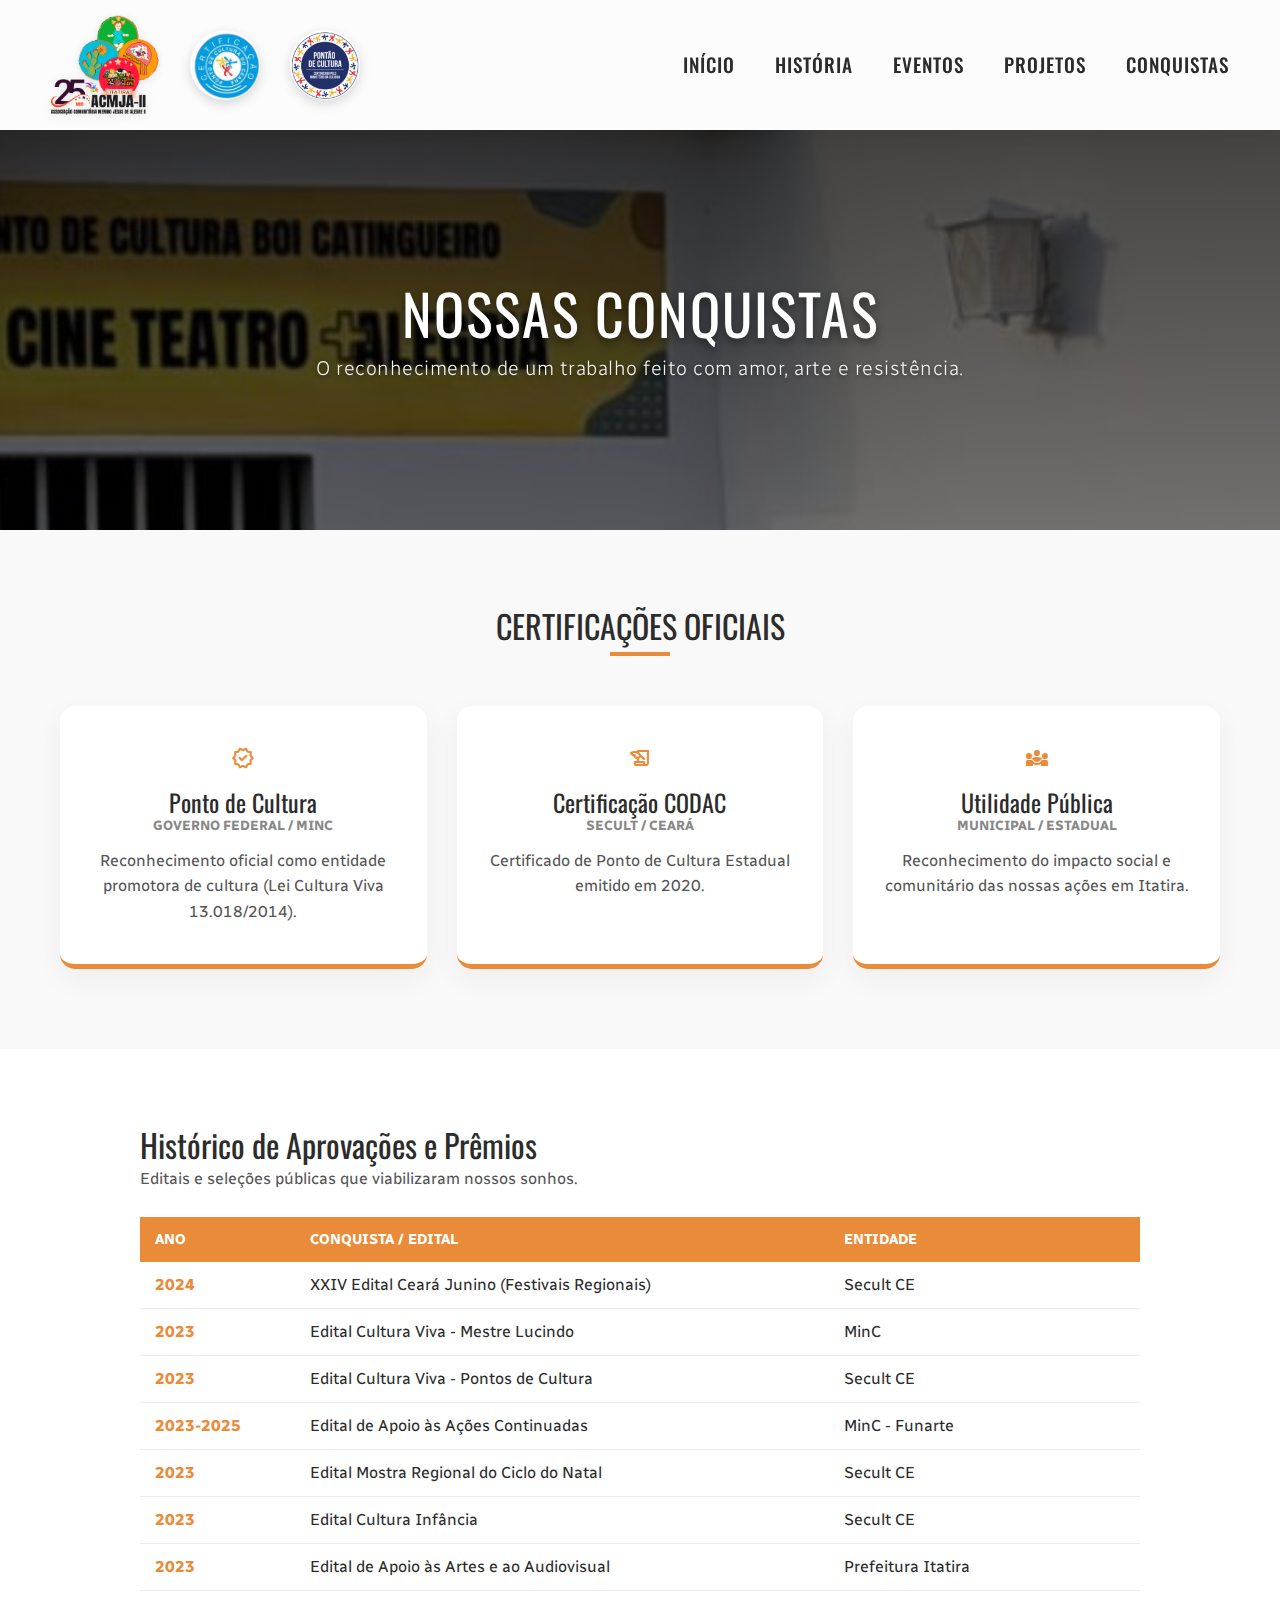
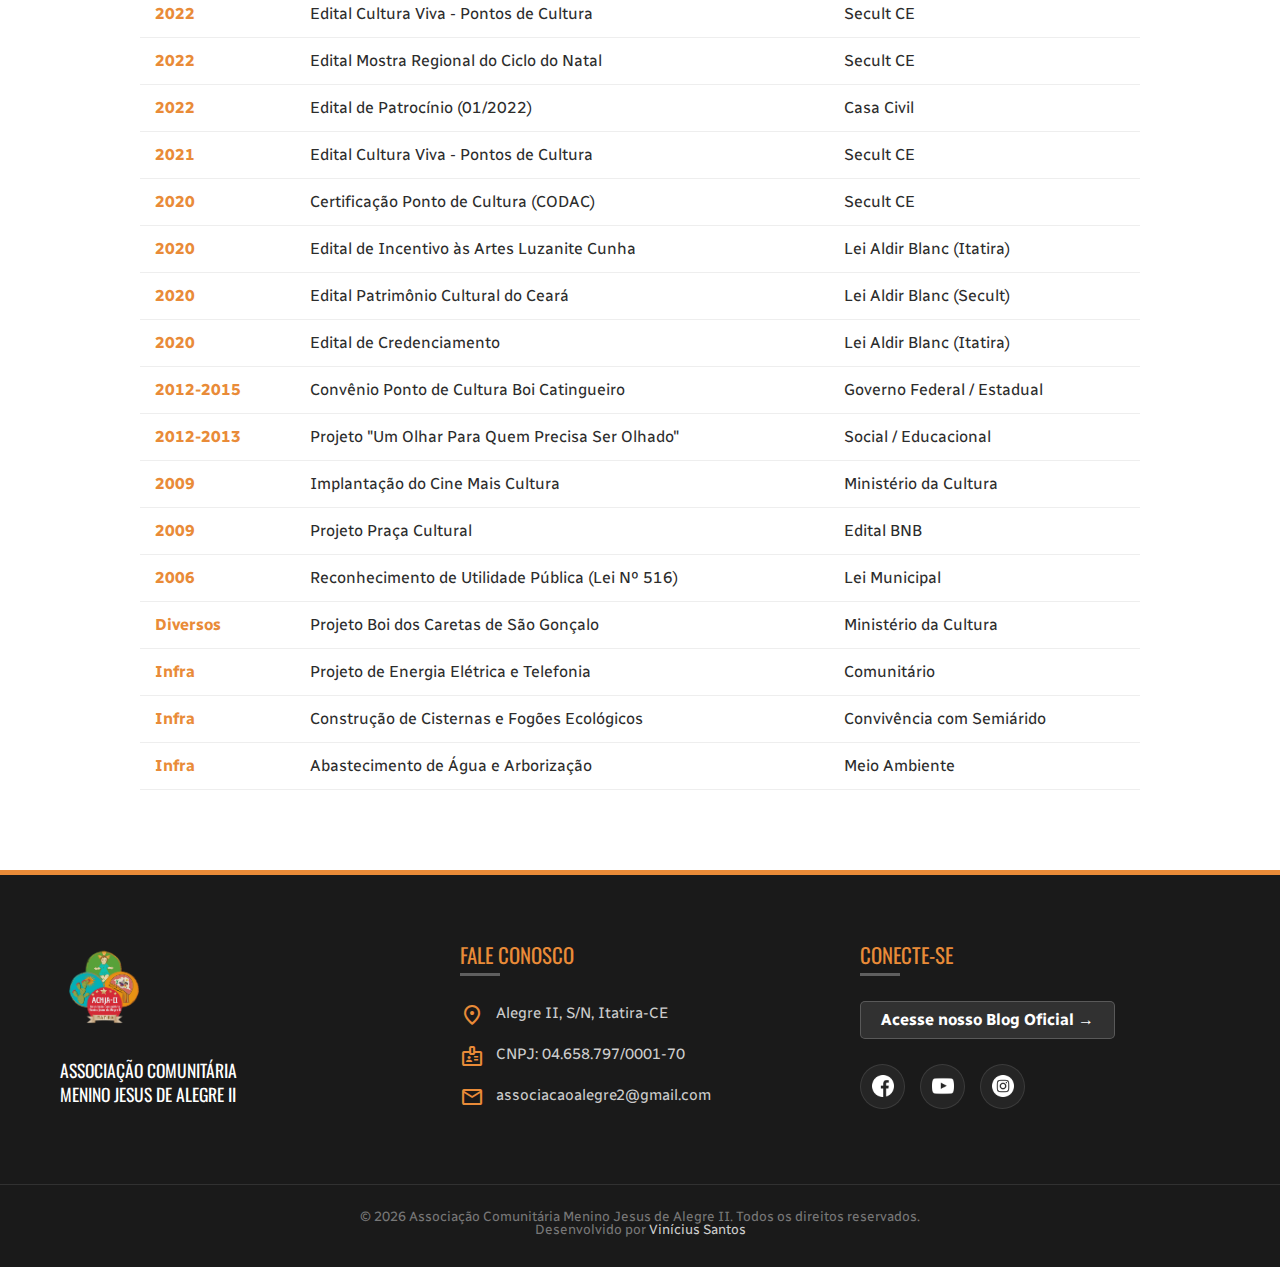
<file: conquistas.html>
<!DOCTYPE html>
<html lang="pt-BR">

<head>
    <meta charset="UTF-8">
    <meta name="viewport" content="width=device-width, initial-scale=1.0">
    <title>Boi Catingueiro - Conquistas</title>

    <!-- CSS E RESET -->
    <link rel="stylesheet" href="CSS/home.css">
    <link rel="stylesheet" href="CSS/achievements.css">
    <link rel="stylesheet" href="CSS/reset.css">
    <link rel="stylesheet" href="CSS/nav.css">
    <link rel="stylesheet" href="CSS/footer.css">

    <!-- FONTES E LINKS EXTERNOS -->
    <link rel="preconnect" href="https://fonts.googleapis.com">
    <link rel="preconnect" href="https://fonts.gstatic.com" crossorigin>
    <link
        href="https://fonts.googleapis.com/css2?family=Archivo:wght@300;400&family=Oswald:wght@400;700&family=Radio+Canada:ital,wght@0,300..700;1,300..700&display=swap"
        rel="stylesheet">

    <link rel="shortcut icon" href="IMG/main-logo.png" type="image/x-icon">
    <link rel="stylesheet"
        href="https://fonts.googleapis.com/css2?family=Material+Symbols+Outlined:opsz,wght,FILL,GRAD@20..48,100..700,0..1,-50..200" />

    <!-- LINKS JAVASCRIPT -->
    <script src="JS/mobile-navbar.js" defer></script>

</head>

<body>

    <!-- MENU DE NAVEGAÇÃO - DESKTOP/MOBILE -->
    <nav class="main-menu">
        <div class="brand-group">
            <a href="index.html">
                <img src="IMG/main-logo-25.png" alt="Logo Boi Catingueiro" class="image-logo">
            </a>

            <div class="selo-badge">
                <img src="IMG/selo-ponto.png" alt="Selo 25 anos">
            </div>

            <div class="selo-badge">
                <img src="IMG/selo-pontao.png" alt="Selo 25 anos">
            </div>
        </div>

        <div class="mobile-menu">
            <div class="line1"></div>
            <div class="line2"></div>
            <div class="line3"></div>
        </div>

        <ul class="nav-list">
            <li><a href="index.html" class="link-nav">Início</a></li>
            <li><a href="historia.html" class="link-nav">História</a></li>
            <li><a href="eventos.html" class="link-nav">Eventos</a></li>
            <li><a href="projetos.html" class="link-nav">Projetos</a></li>
            <li><a href="conquistas.html" class="link-nav">
                    <p>Conquistas</p>
                </a></li>
        </ul>
    </nav>

    <!-- PÁGINA - CONQUISTAS -->
    <main>
        <header class="page-header" style="background-image: url('IMG/header-conquistas.jpg');">
            <div class="header-content">
                <h1>Nossas Conquistas</h1>
                <p>O reconhecimento de um trabalho feito com amor, arte e resistência.</p>
            </div>
        </header>

        <section class="certifications-section">
            <div class="section-title">
                <h2>Certificações Oficiais</h2>
                <div class="separator"></div>
            </div>

            <div class="cert-grid">
                <div class="cert-card">
                    <span class="material-symbols-outlined icon-award">verified</span>
                    <h3>Ponto de Cultura</h3>
                    <p class="cert-org">Governo Federal / MinC</p>
                    <p class="cert-desc">Reconhecimento oficial como entidade promotora de cultura (Lei Cultura Viva
                        13.018/2014).</p>
                </div>

                <div class="cert-card">
                    <span class="material-symbols-outlined icon-award">history_edu</span>
                    <h3>Certificação CODAC</h3>
                    <p class="cert-org">SECULT / Ceará</p>
                    <p class="cert-desc">Certificado de Ponto de Cultura Estadual emitido em 2020.</p>
                </div>

                <div class="cert-card">
                    <span class="material-symbols-outlined icon-award">diversity_3</span>
                    <h3>Utilidade Pública</h3>
                    <p class="cert-org">Municipal / Estadual</p>
                    <p class="cert-desc">Reconhecimento do impacto social e comunitário das nossas ações em Itatira.</p>
                </div>
            </div>
        </section>

        <section class="awards-list-section">
            <div class="container-list">
                <h2>Histórico de Aprovações e Prêmios</h2>
                <p>Editais e seleções públicas que viabilizaram nossos sonhos.</p>

                <div class="awards-table-container">
                    <table class="awards-table">
                        <thead>
                            <tr>
                                <th>Ano</th>
                                <th>Conquista / Edital</th>
                                <th>Entidade</th>
                            </tr>
                        </thead>
                        <tbody>
                            <tr>
                                <td class="year-cell">2024</td>
                                <td>XXIV Edital Ceará Junino (Festivais Regionais)</td>
                                <td>Secult CE</td>
                            </tr>

                            <tr>
                                <td class="year-cell">2023</td>
                                <td>Edital Cultura Viva - Mestre Lucindo</td>
                                <td>MinC</td>
                            </tr>
                            <tr>
                                <td class="year-cell">2023</td>
                                <td>Edital Cultura Viva - Pontos de Cultura</td>
                                <td>Secult CE</td>
                            </tr>
                            <tr>
                                <td class="year-cell">2023-2025</td>
                                <td>Edital de Apoio às Ações Continuadas</td>
                                <td>MinC - Funarte</td>
                            </tr>
                            <tr>
                                <td class="year-cell">2023</td>
                                <td>Edital Mostra Regional do Ciclo do Natal</td>
                                <td>Secult CE</td>
                            </tr>
                            <tr>
                                <td class="year-cell">2023</td>
                                <td>Edital Cultura Infância</td>
                                <td>Secult CE</td>
                            </tr>
                            <tr>
                                <td class="year-cell">2023</td>
                                <td>Edital de Apoio às Artes e ao Audiovisual</td>
                                <td>Prefeitura Itatira</td>
                            </tr>

                            <tr>
                                <td class="year-cell">2022</td>
                                <td>Edital Cultura Viva - Pontos de Cultura</td>
                                <td>Secult CE</td>
                            </tr>
                            <tr>
                                <td class="year-cell">2022</td>
                                <td>Edital Mostra Regional do Ciclo do Natal</td>
                                <td>Secult CE</td>
                            </tr>
                            <tr>
                                <td class="year-cell">2022</td>
                                <td>Edital de Patrocínio (01/2022)</td>
                                <td>Casa Civil</td>
                            </tr>

                            <tr>
                                <td class="year-cell">2021</td>
                                <td>Edital Cultura Viva - Pontos de Cultura</td>
                                <td>Secult CE</td>
                            </tr>

                            <tr>
                                <td class="year-cell">2020</td>
                                <td>Certificação Ponto de Cultura (CODAC)</td>
                                <td>Secult CE</td>
                            </tr>
                            <tr>
                                <td class="year-cell">2020</td>
                                <td>Edital de Incentivo às Artes Luzanite Cunha</td>
                                <td>Lei Aldir Blanc (Itatira)</td>
                            </tr>
                            <tr>
                                <td class="year-cell">2020</td>
                                <td>Edital Patrimônio Cultural do Ceará</td>
                                <td>Lei Aldir Blanc (Secult)</td>
                            </tr>
                            <tr>
                                <td class="year-cell">2020</td>
                                <td>Edital de Credenciamento</td>
                                <td>Lei Aldir Blanc (Itatira)</td>
                            </tr>

                            <tr>
                                <td class="year-cell">2012-2015</td>
                                <td>Convênio Ponto de Cultura Boi Catingueiro</td>
                                <td>Governo Federal / Estadual</td>
                            </tr>
                            <tr>
                                <td class="year-cell">2012-2013</td>
                                <td>Projeto "Um Olhar Para Quem Precisa Ser Olhado"</td>
                                <td>Social / Educacional</td>
                            </tr>

                            <tr>
                                <td class="year-cell">2009</td>
                                <td>Implantação do Cine Mais Cultura</td>
                                <td>Ministério da Cultura</td>
                            </tr>
                            <tr>
                                <td class="year-cell">2009</td>
                                <td>Projeto Praça Cultural</td>
                                <td>Edital BNB</td>
                            </tr>
                            <tr>
                                <td class="year-cell">2006</td>
                                <td>Reconhecimento de Utilidade Pública (Lei Nº 516)</td>
                                <td>Lei Municipal</td>
                            </tr>
                            <tr>
                                <td class="year-cell">Diversos</td>
                                <td>Projeto Boi dos Caretas de São Gonçalo</td>
                                <td>Ministério da Cultura</td>
                            </tr>
                            <tr>
                                <td class="year-cell">Infra</td>
                                <td>Projeto de Energia Elétrica e Telefonia</td>
                                <td>Comunitário</td>
                            </tr>
                            <tr>
                                <td class="year-cell">Infra</td>
                                <td>Construção de Cisternas e Fogões Ecológicos</td>
                                <td>Convivência com Semiárido</td>
                            </tr>
                            <tr>
                                <td class="year-cell">Infra</td>
                                <td>Abastecimento de Água e Arborização</td>
                                <td>Meio Ambiente</td>
                            </tr>
                        </tbody>
                    </table>
                </div>
            </div>
        </section>

    </main>

    <footer>
        <div class="footer-container">

            <div class="footer-col">
                <img src="IMG/main-logo.png" alt="Boi Catingueiro" class="footer-logo">
                <p class="footer-tagline">Associação Comunitária<br>Menino Jesus de Alegre II</p>
            </div>

            <div class="footer-col">
                <h3>Fale Conosco</h3>

                <div class="contact-item">
                    <span class="material-symbols-outlined contact-icon">location_on</span>
                    <span>Alegre II, S/N, Itatira-CE</span>
                </div>

                <div class="contact-item">
                    <span class="material-symbols-outlined contact-icon">badge</span>
                    <span>CNPJ: 04.658.797/0001-70</span>
                </div>

                <div class="contact-item">
                    <span class="material-symbols-outlined contact-icon">mail</span>
                    <span>associacaoalegre2@gmail.com</span>
                </div>
            </div>

            <div class="footer-col">
                <h3>Conecte-se</h3>

                <a href="https://associacaoalegre.blogspot.com" target="_blank" class="blog-link">
                    Acesse nosso Blog Oficial →
                </a>

                <div class="social-icons">
                    <a href="https://www.facebook.com/boicatingueiro" target="_blank" class="social-btn"
                        aria-label="Facebook">
                        <img src="IMG/facebook.png" alt="Facebook">
                    </a>

                    <a href="https://www.youtube.com/@acmjaiiitatira1665" target="_blank" class="social-btn"
                        aria-label="Blogger">
                        <img src="IMG/youtube.png" alt="YouTube">
                    </a>

                    <a href="https://www.instagram.com/ponto_deculturaboicatingueiro" target="_blank" class="social-btn"
                        aria-label="Instagram">
                        <img src="IMG/instagram.png" alt="Instagram">
                    </a>
                </div>
            </div>
        </div>

        <div class="footer-bottom">
            <p>&copy; 2026 Associação Comunitária Menino Jesus de Alegre II. Todos os direitos reservados.</p>
            <p>Desenvolvido por <a href="https://github.com/vinisantoszx" target="_blank">Vinícius Santos</a></p>
        </div>
    </footer>

</body>

</html>
</file>
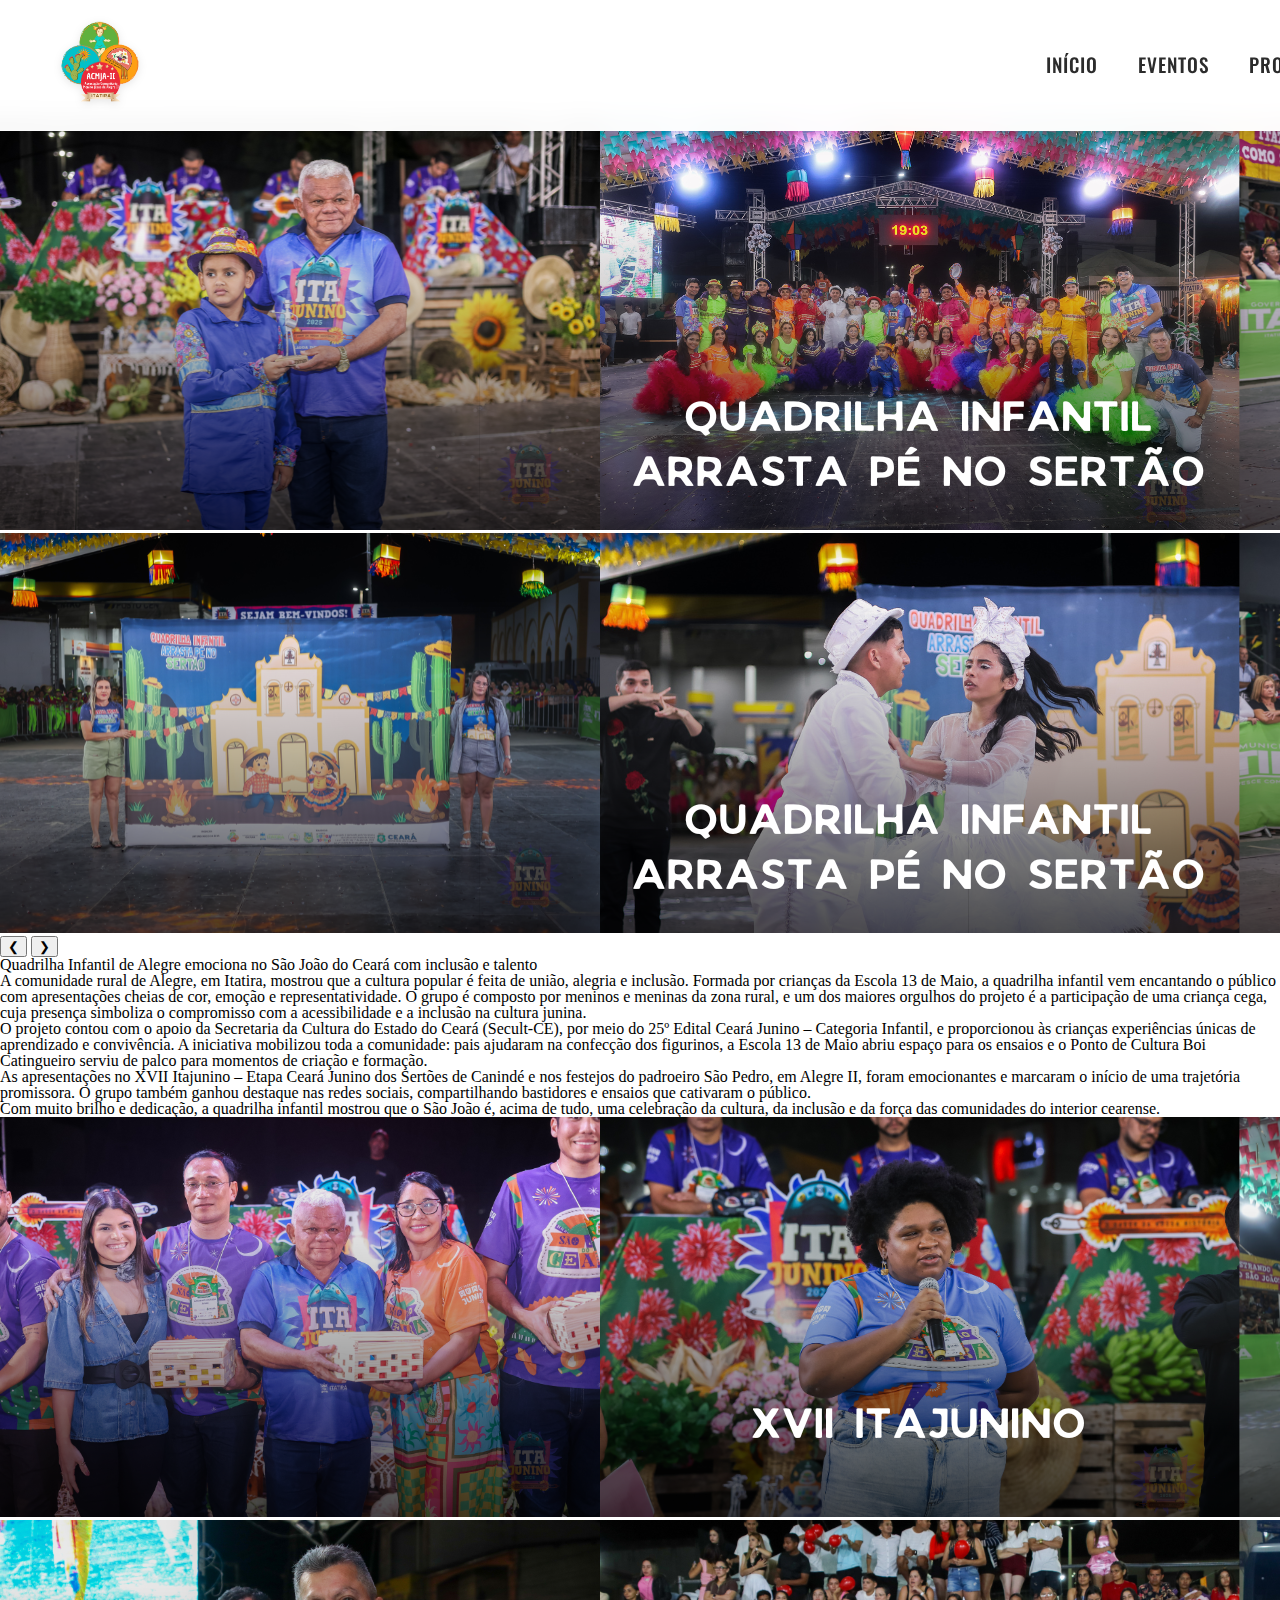
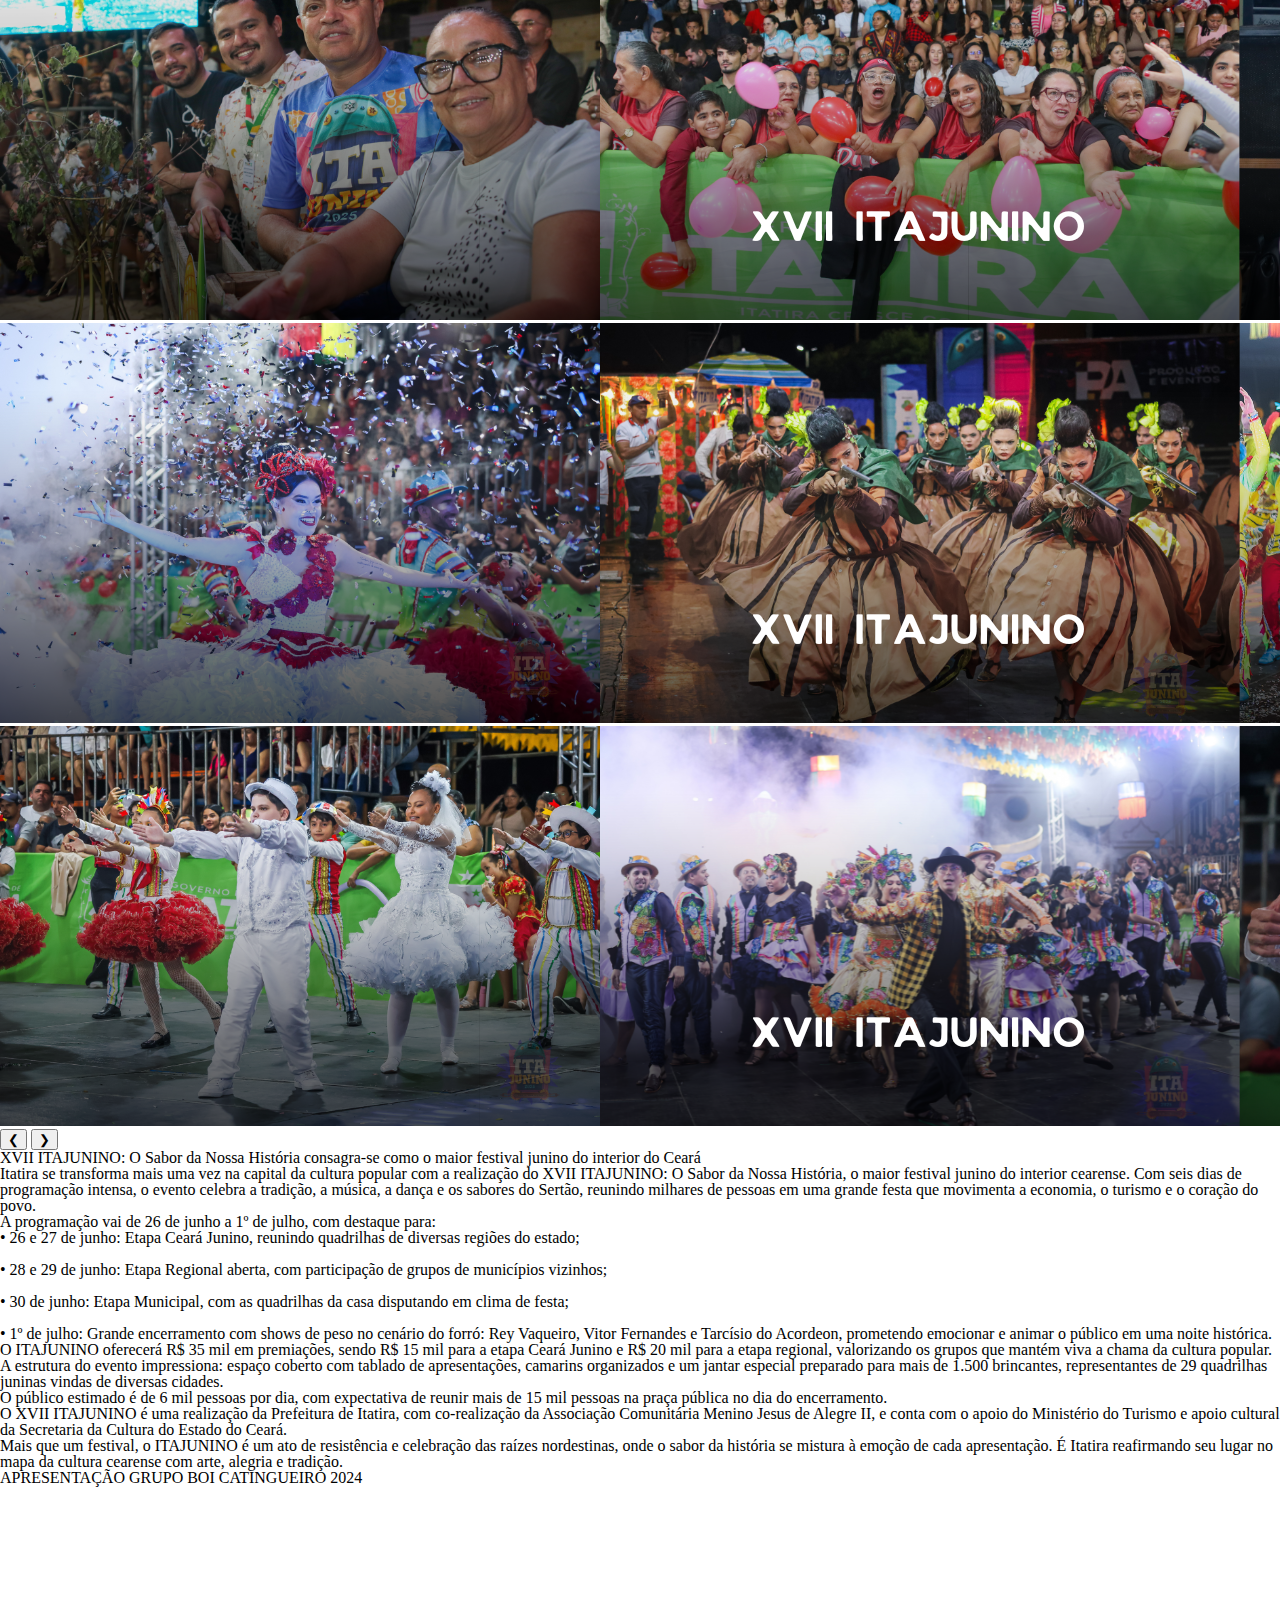
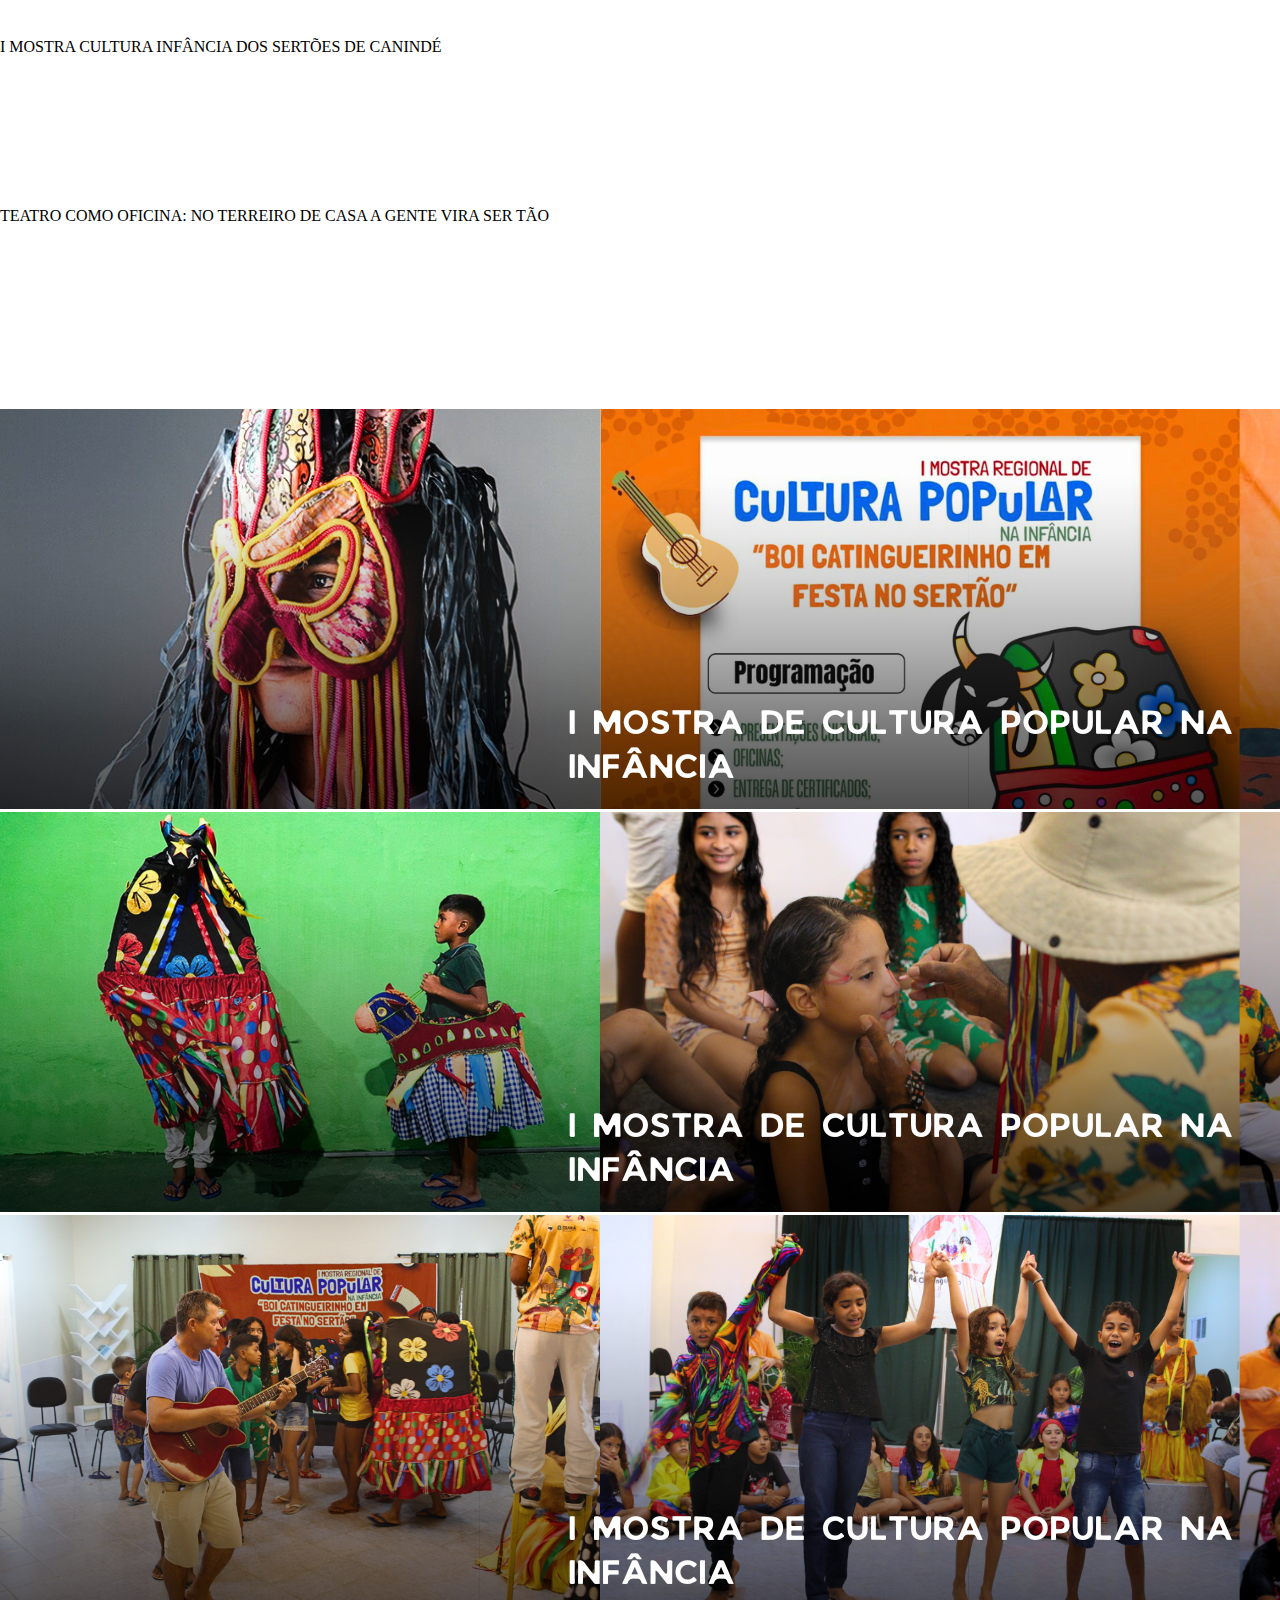
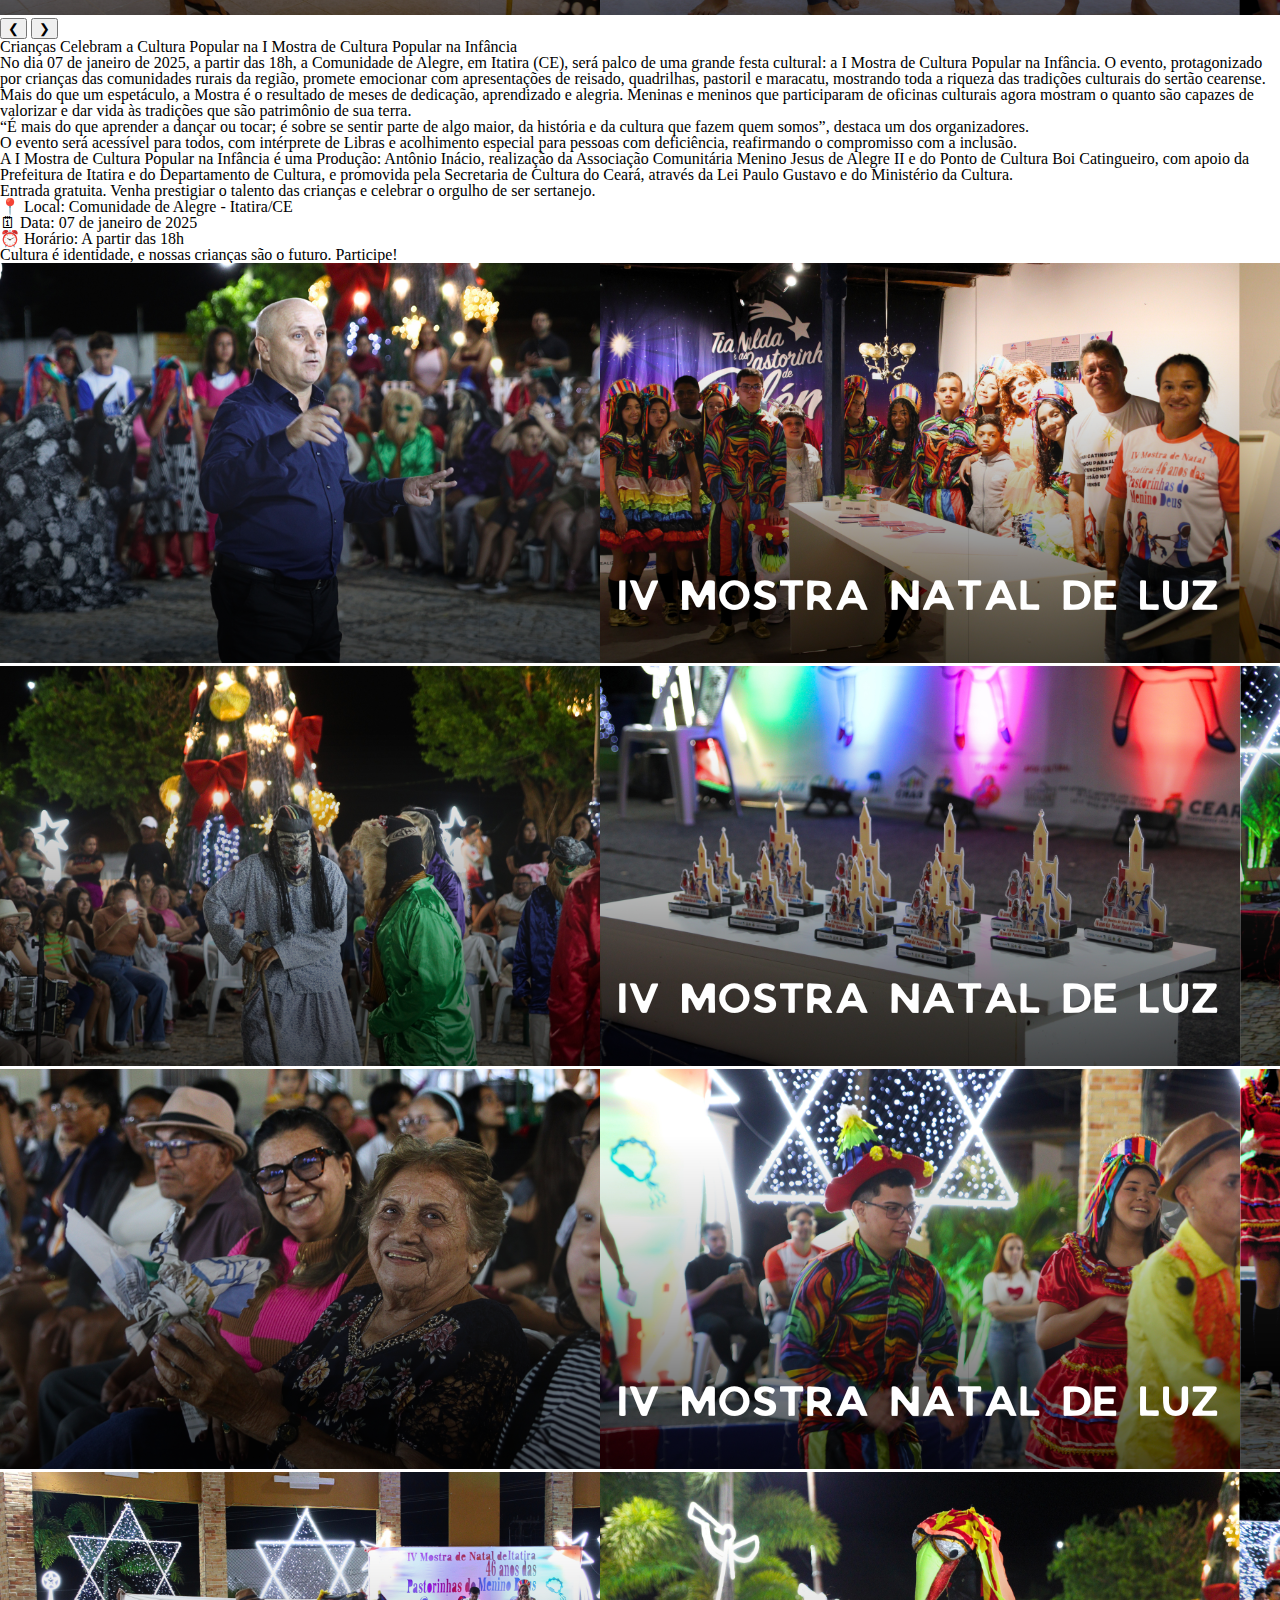
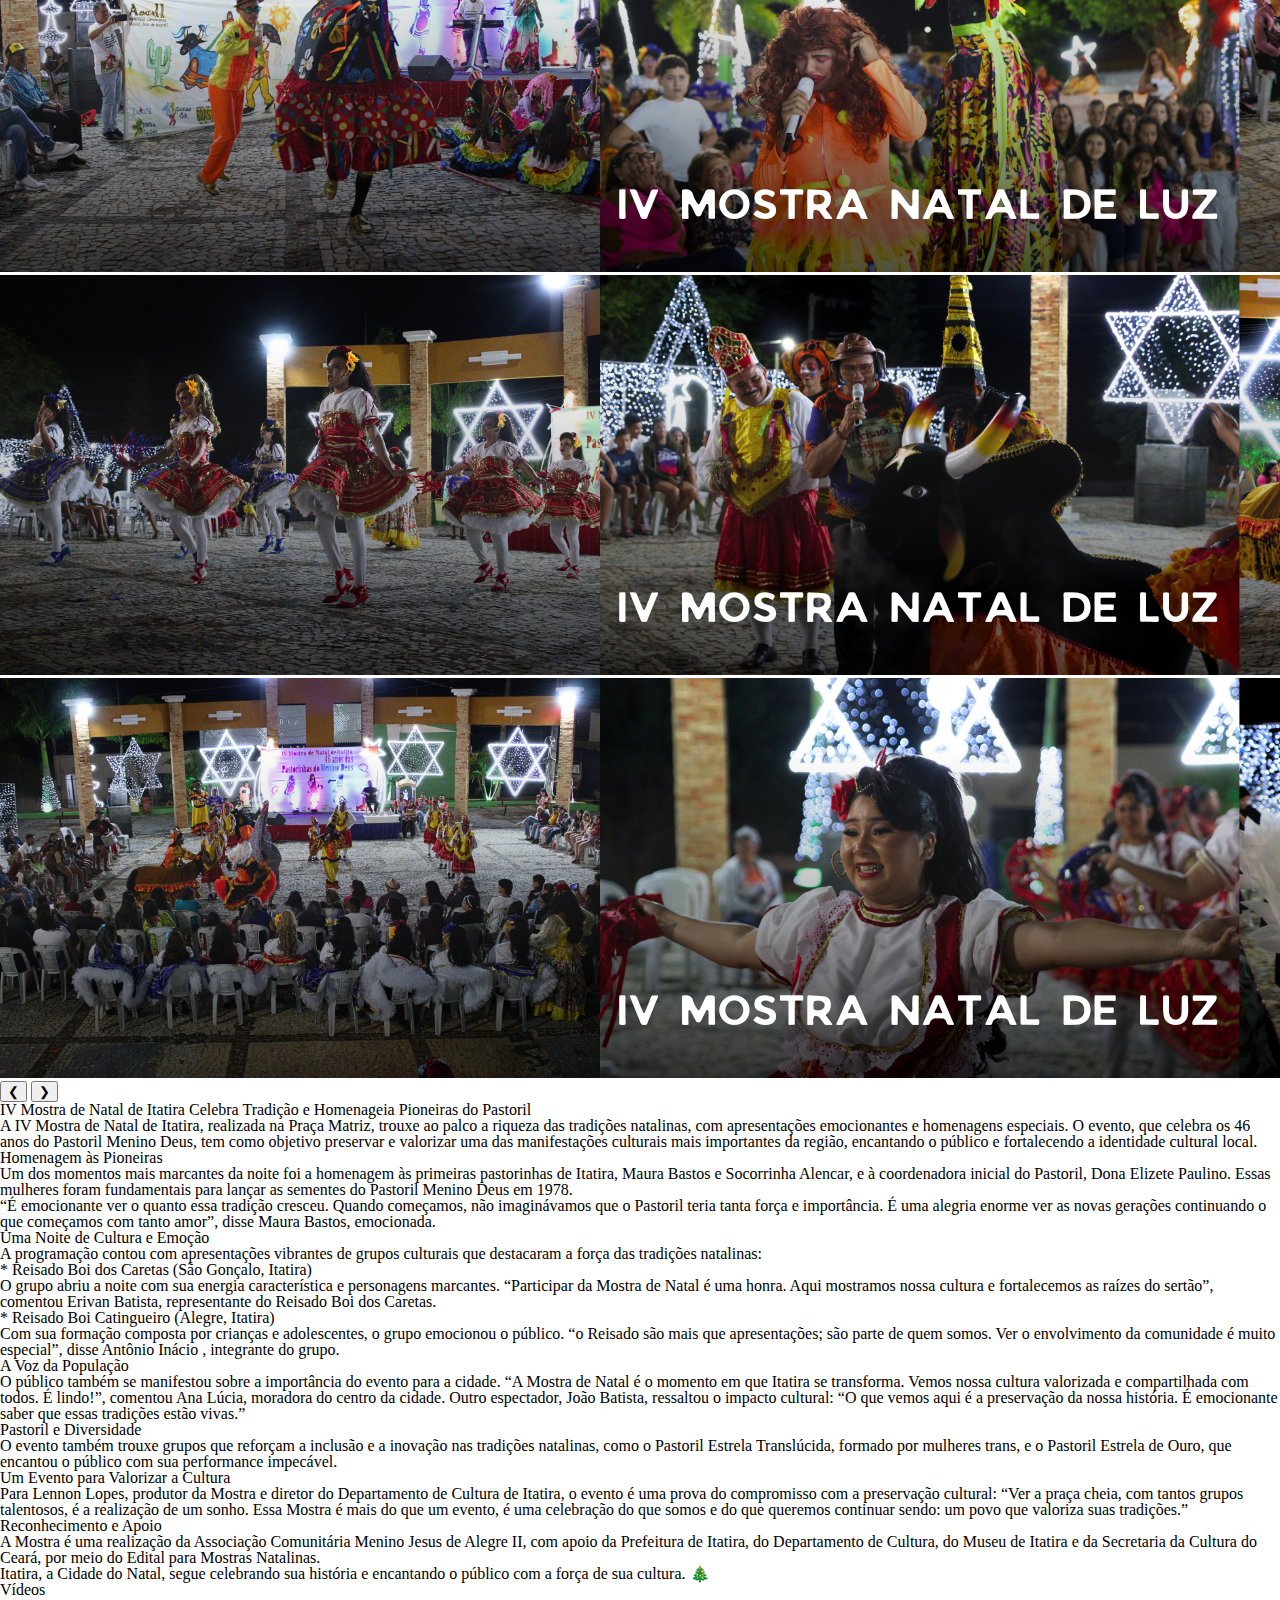
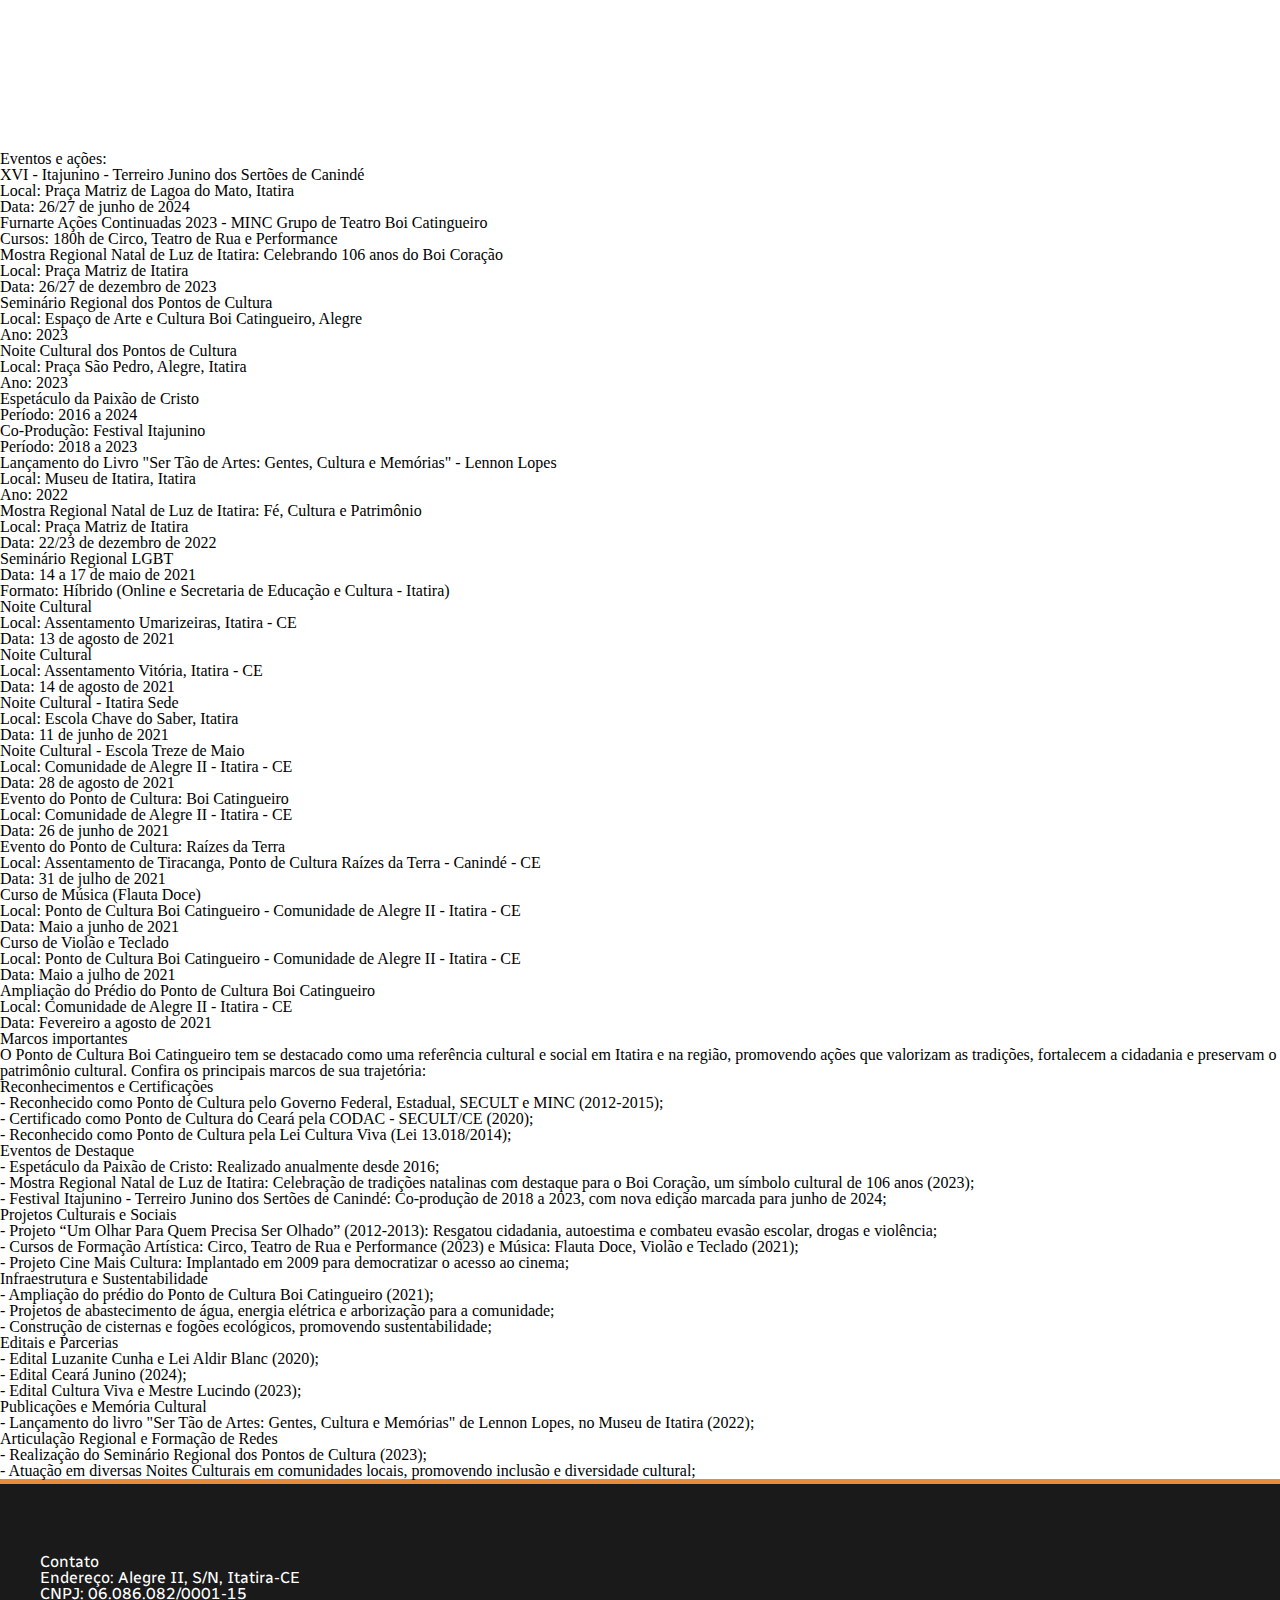
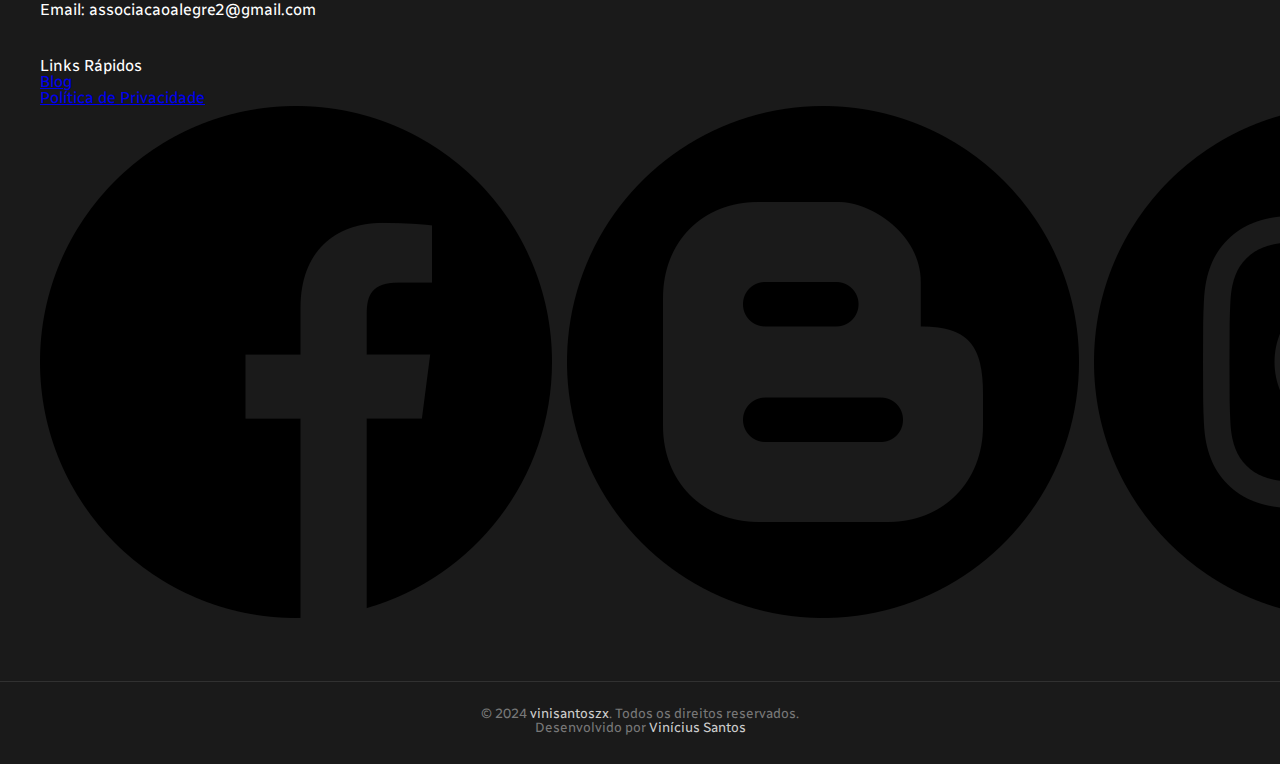
<file: historia.html>
<!DOCTYPE html>
<html lang="pt-BR">
<head>
    <meta charset="UTF-8">
    <meta name="viewport" content="width=device-width, initial-scale=1.0">
    <title>Boi Catingueiro - História</title>

    <!-- CSS E RESET -->
    <link rel="stylesheet" href="CSS/history.css">
    <link rel="stylesheet" href="CSS/reset.css">
    <link rel="stylesheet" href="CSS/nav.css">
    <link rel="stylesheet" href="CSS/footer.css">

    <!-- FONTES E LINKS EXTERNOS -->
    <link rel="preconnect" href="https://fonts.googleapis.com">
    <link rel="preconnect" href="https://fonts.gstatic.com" crossorigin>
    <link href="https://fonts.googleapis.com/css2?family=Archivo:wght@300;400&family=Oswald:wght@400;700&family=Radio+Canada:ital,wght@0,300..700;1,300..700&display=swap" rel="stylesheet">

    <link rel="shortcut icon" href="IMG/main-logo.png" type="image/x-icon">
    <link rel="stylesheet" href="https://fonts.googleapis.com/css2?family=Material+Symbols+Outlined:opsz,wght,FILL,GRAD@20..48,100..700,0..1,-50..200" />

</head>
<body>

    <!-- MENU DE NAVEGAÇÃO - DESKTOP/MOBILE -->
    <nav class="main-menu">
        <a href="index.html"><img src="IMG/main-logo.png" alt="logo-acmjaii" class="image-logo"></a>
        <div class="mobile-menu">
            <div class="line1"></div>
            <div class="line2"></div>
            <div class="line3"></div>
        </div>
        <ul class="nav-list">
            <li><a href="index.html" class="link-nav">Início</a></li>
            <li><a href="historia.html" class="link-nav">Eventos</a></li>
            <li><a href="projetos.html" class="link-nav">Projetos</a></li>
            <!-- <li><a href="conquistas.html" class="link-nav"><p>Conquistas</p></a></li> -->
        </ul>
    </nav>

    <!-- PÁGINA - HISTÓRIA -->
    <main>
        <!-- TEXTOS HISTÓRIA -->
<!--    <div class="container">
            <div class="text-services">
                <h2 class="text-services">Nosso início</h2>
                <p>A Associação Comunitária Menino Jesus de Alegre II fundada em 07 de Janeiro de 2001, desenvolve atividades sociais, artísticas e culturais no município de Itatira e nos sertões de Canindé. Através do Ponto de Cultura  Boi Catingueiro,  tem como premissas valorizar, reconhecer e incentivar a cultura popular por meio de iniciativas socioculturais que atingem diretamente, crianças, adolescentes e jovens da zona rural do município de Itatira. Outra dimensão da missão da instituição está centrada no fortalecimento de ações de captação de recursos, gerando oportunidades inovadoras para os jovens da comunidade e do município. Eixos como profissionalização, renda e difusão de saberes, são os elementos fundamentais da entidade, ao mesmo tempo que possibilita a ampliação dessas ações para outras partes do município como as atividades itinerantes através de editais, chamadas públicas e prêmios. <br>
                Destacamos o projetos permante da instituição:  Ponto de Cultura Boi Catingueiro criado em 2015, Cine Mais Cultura criado em 2009. Grupo de Violão criado em 2006, Ponto de Leitura criado em 2019, Grupo de Flauta em 2021. Grupo de Teatro e Dança desde 2011 e por fim, a Rádio Comunitária 13 de Maio, criada em 2013 em parceria com escola 13 de Maio. </p>
            </div>
        </div> -->
        <!-- CARROSEL DE IMAGENS -->

        <div class="carossel">
            <div class="carossel-inner">
                <img src="IMG/arrasta-pe1.png" alt="Imagem 1">
                <img src="IMG/arrasta-pe2.png" alt="Imagem 2">
            </div>
            <button class="carossel-control prev" onclick="moveSlide(-1)">&#10094;</button>
            <button class="carossel-control next" onclick="moveSlide(1)">&#10095;</button>
            <div class="carossel-indicators"></div> <!-- MARCADORES -->
        </div>

        <div class="container">
            <div class="text-events">
                <h3 class="text-events">Quadrilha Infantil de Alegre emociona no São João do Ceará com inclusão e talento</h3>

                <p>A comunidade rural de Alegre, em Itatira, mostrou que a cultura popular é feita de união, alegria e inclusão. Formada por crianças da Escola 13 de Maio, a quadrilha infantil vem encantando o público com apresentações cheias de cor, emoção e representatividade. O grupo é composto por meninos e meninas da zona rural, e um dos maiores orgulhos do projeto é a participação de uma criança cega, cuja presença simboliza o compromisso com a acessibilidade e a inclusão na cultura junina.</p>

                <p>O projeto contou com o apoio da Secretaria da Cultura do Estado do Ceará (Secult-CE), por meio do 25º Edital Ceará Junino – Categoria Infantil, e proporcionou às crianças experiências únicas de aprendizado e convivência. A iniciativa mobilizou toda a comunidade: pais ajudaram na confecção dos figurinos, a Escola 13 de Maio abriu espaço para os ensaios e o Ponto de Cultura Boi Catingueiro serviu de palco para momentos de criação e formação.</p>

                <p>As apresentações no XVII Itajunino – Etapa Ceará Junino dos Sertões de Canindé e nos festejos do padroeiro São Pedro, em Alegre II, foram emocionantes e marcaram o início de uma trajetória promissora. O grupo também ganhou destaque nas redes sociais, compartilhando bastidores e ensaios que cativaram o público.</p>

                <p>Com muito brilho e dedicação, a quadrilha infantil mostrou que o São João é, acima de tudo, uma celebração da cultura, da inclusão e da força das comunidades do interior cearense.</p>
            </div>
        </div>

        <div class="carossel">
            <div class="carossel-inner">
                <img src="IMG/ita1.png" alt="Imagem 1">
                <img src="IMG/ita2.png" alt="Imagem 2">
                <img src="IMG/ita3.png" alt="Imagem 3">
                <img src="IMG/ita4.png" alt="Imagem 4">
            </div>
            <button class="carossel-control prev" onclick="moveSlide(-1)">&#10094;</button>
            <button class="carossel-control next" onclick="moveSlide(1)">&#10095;</button>
            <div class="carossel-indicators"></div> <!-- MARCADORES -->
        </div>

        <div class="container">
            <div class="text-events">
                <h3 class="text-events">XVII ITAJUNINO: O Sabor da Nossa História consagra-se como o maior festival junino do interior do Ceará</h3>

                <p>Itatira se transforma mais uma vez na capital da cultura popular com a realização do XVII ITAJUNINO: O Sabor da Nossa História, o maior festival junino do interior cearense. Com seis dias de programação intensa, o evento celebra a tradição, a música, a dança e os sabores do Sertão, reunindo milhares de pessoas em uma grande festa que movimenta a economia, o turismo e o coração do povo.</p>

                <p>A programação vai de 26 de junho a 1º de julho, com destaque para: </p>
                <h3>
                    •	26 e 27 de junho: Etapa Ceará Junino, reunindo quadrilhas de diversas regiões do estado; <br><br>
                    •	28 e 29 de junho: Etapa Regional aberta, com participação de grupos de municípios vizinhos; <br><br>
                    •	30 de junho: Etapa Municipal, com as quadrilhas da casa disputando em clima de festa; <br><br>
                    •	1º de julho: Grande encerramento com shows de peso no cenário do forró: Rey Vaqueiro, Vitor Fernandes e Tarcísio do Acordeon, prometendo emocionar e animar o público em uma noite histórica.</h3>

                <p>O ITAJUNINO oferecerá R$ 35 mil em premiações, sendo R$ 15 mil para a etapa Ceará Junino e R$ 20 mil para a etapa regional, valorizando os grupos que mantém viva a chama da cultura popular.</p>

                <p>A estrutura do evento impressiona: espaço coberto com tablado de apresentações, camarins organizados e um jantar especial preparado para mais de 1.500 brincantes, representantes de 29 quadrilhas juninas vindas de diversas cidades.</p>

                <p>O público estimado é de 6 mil pessoas por dia, com expectativa de reunir mais de 15 mil pessoas na praça pública no dia do encerramento.</p>

                <p>O XVII ITAJUNINO é uma realização da Prefeitura de Itatira, com co-realização da Associação Comunitária Menino Jesus de Alegre II, e conta com o apoio do Ministério do Turismo e apoio cultural da Secretaria da Cultura do Estado do Ceará.</p>

                <h3>Mais que um festival, o ITAJUNINO é um ato de resistência e celebração das raízes nordestinas, onde o sabor da história se mistura à emoção de cada apresentação. É Itatira reafirmando seu lugar no mapa da cultura cearense com arte, alegria e tradição.</h3>
            </div>
        </div>

        <div class="text-services">
            <div class="bg-video">
                <h2 class="text-services">APRESENTAÇÃO GRUPO BOI CATINGUEIRO 2024</h2>
                <div class="video-box">
                    <iframe 
                        src="https://www.youtube.com/embed/KcY-ntNiOKA?si=rZu2Dii0STXvqxxV"
                        title="YouTube video player" 
                        allow="accelerometer; autoplay; clipboard-write; encrypted-media; gyroscope; picture-in-picture" 
                        allowfullscreen>
                    </iframe>
                </div>
                <h2 class="text-services">I MOSTRA CULTURA INFÂNCIA DOS SERTÕES DE CANINDÉ</h2>
                <div class="video-box">
                    <iframe 
                        src="https://www.youtube.com/embed/lE-pVmf8dOk?si=NwCiA7z4a3GvXfVz"
                        title="YouTube video player" 
                        allow="accelerometer; autoplay; clipboard-write; encrypted-media; gyroscope; picture-in-picture" 
                        allowfullscreen>
                    </iframe>
                </div>
                <h2 class="text-services">TEATRO COMO OFICINA: NO TERREIRO DE CASA A GENTE VIRA SER TÃO</h2>
                <div class="video-box">
                    <iframe 
                        src="https://www.youtube.com/embed/EUV1S1Y-4j8?si=s9q9uuJyrdGqGDbR"
                        title="YouTube video player" 
                        allow="accelerometer; autoplay; clipboard-write; encrypted-media; gyroscope; picture-in-picture" 
                        allowfullscreen>
                    </iframe>
                </div>
            </div>
        </div>

        <br><br>

        <div class="carossel">
            <div class="carossel-inner">
                <img src="IMG/mostra1.png" alt="Imagem 1">
                <img src="IMG/mostra2.png" alt="Imagem 2">
                <img src="IMG/mostra3.png" alt="Imagem 3">
            </div>
            <button class="carossel-control prev" onclick="moveSlide(-1)">&#10094;</button>
            <button class="carossel-control next" onclick="moveSlide(1)">&#10095;</button>
            <div class="carossel-indicators"></div> <!-- MARCADORES -->
        </div>

        <div class="container">
            <div class="text-events">
                <h3 class="text-events">Crianças Celebram a Cultura Popular na I Mostra de Cultura Popular na Infância</h3>
                <p>No dia 07 de janeiro de 2025, a partir das 18h, a Comunidade de Alegre, em Itatira (CE), será palco de uma grande festa cultural: a I Mostra de Cultura Popular na Infância. O evento, protagonizado por crianças das comunidades rurais da região, promete emocionar com apresentações de reisado, quadrilhas, pastoril e maracatu, mostrando toda a riqueza das tradições culturais do sertão cearense.</p>

                <p>Mais do que um espetáculo, a Mostra é o resultado de meses de dedicação, aprendizado e alegria. Meninas e meninos que participaram de oficinas culturais agora mostram o quanto são capazes de valorizar e dar vida às tradições que são patrimônio de sua terra.</p>

                <p>“É mais do que aprender a dançar ou tocar; é sobre se sentir parte de algo maior, da história e da cultura que fazem quem somos”, destaca um dos organizadores.</p>

                <p>O evento será acessível para todos, com intérprete de Libras e acolhimento especial para pessoas com deficiência, reafirmando o compromisso com a inclusão.</p>

                <p>A I Mostra de Cultura Popular na Infância é uma Produção: Antônio Inácio, realização da Associação Comunitária Menino Jesus de Alegre II e do Ponto de Cultura Boi Catingueiro, com apoio da Prefeitura de Itatira e do Departamento de Cultura, e promovida pela Secretaria de Cultura do Ceará, através da Lei Paulo Gustavo e do Ministério da Cultura.</p>

                <h3>Entrada gratuita. Venha prestigiar o talento das crianças e celebrar o orgulho de ser sertanejo.</h3>

                <p>📍 Local: Comunidade de Alegre - Itatira/CE <br>
                🗓 Data: 07 de janeiro de 2025 <br>
                ⏰ Horário: A partir das 18h <br>
                </p>
                    
                <h3>Cultura é identidade, e nossas crianças são o futuro. Participe!</h3>
            </div>
        </div>

        <div class="carossel">
            <div class="carossel-inner">
                <img src="IMG/natal1.png" alt="Imagem 1">
                <img src="IMG/natal2.png" alt="Imagem 2">
                <img src="IMG/natal3.png" alt="Imagem 3">
                <img src="IMG/natal4.png" alt="Imagem 4">
                <img src="IMG/natal5.png" alt="Imagem 5">
                <img src="IMG/natal6.png" alt="Imagem 6">
            </div>
            <button class="carossel-control prev" onclick="moveSlide(-1)">&#10094;</button>
            <button class="carossel-control next" onclick="moveSlide(1)">&#10095;</button>
            <div class="carossel-indicators"></div> <!-- MARCADORES -->
        </div>

        <div class="container">
            <div class="text-events">
                <h3 class="text-events">IV Mostra de Natal de Itatira Celebra Tradição e Homenageia Pioneiras do Pastoril</h3>
                <p>A IV Mostra de Natal de Itatira, realizada na Praça Matriz, trouxe ao palco a riqueza das tradições natalinas, com apresentações emocionantes e homenagens especiais. O evento, que celebra os 46 anos do Pastoril Menino Deus, tem como objetivo preservar e valorizar uma das manifestações culturais mais importantes da região, encantando o público e fortalecendo a identidade cultural local.</p>

                <h3 class="text-events">Homenagem às Pioneiras</h3>
                <p>Um dos momentos mais marcantes da noite foi a homenagem às primeiras pastorinhas de Itatira, Maura Bastos e Socorrinha Alencar, e à coordenadora inicial do Pastoril, Dona Elizete Paulino. Essas mulheres foram fundamentais para lançar as sementes do Pastoril Menino Deus em 1978. <br>
                “É emocionante ver o quanto essa tradição cresceu. Quando começamos, não imaginávamos que o Pastoril teria tanta força e importância. É uma alegria enorme ver as novas gerações continuando o que começamos com tanto amor”, disse Maura Bastos, emocionada.</p>

                <h3 class="text-services">Uma Noite de Cultura e Emoção</h3>
                <p>A programação contou com apresentações vibrantes de grupos culturais que destacaram a força das tradições natalinas: <br>

                * Reisado Boi dos Caretas (São Gonçalo, Itatira) <br>
                O grupo abriu a noite com sua energia característica e personagens marcantes. “Participar da Mostra de Natal é uma honra. Aqui mostramos nossa cultura e fortalecemos as raízes do sertão”, comentou Erivan Batista, representante do Reisado Boi dos Caretas. <br>

                * Reisado Boi Catingueiro (Alegre, Itatira) <br>
                Com sua formação composta por crianças e adolescentes, o grupo emocionou o público. “o Reisado são mais que apresentações; são parte de quem somos. Ver o envolvimento da comunidade é muito especial”, disse Antônio Inácio , integrante do grupo. </p>

                <h3 class="text-services">A Voz da População</h3>
                <p>O público também se manifestou sobre a importância do evento para a cidade. “A Mostra de Natal é o momento em que Itatira se transforma. Vemos nossa cultura valorizada e compartilhada com todos. É lindo!”, comentou Ana Lúcia, moradora do centro da cidade.
                Outro espectador, João Batista, ressaltou o impacto cultural: “O que vemos aqui é a preservação da nossa história. É emocionante saber que essas tradições estão vivas.” </p>

                <h3>Pastoril e Diversidade</h3>
                <p>O evento também trouxe grupos que reforçam a inclusão e a inovação nas tradições natalinas, como o Pastoril Estrela Translúcida, formado por mulheres trans, e o Pastoril Estrela de Ouro, que encantou o público com sua performance impecável. </p>

                <h3 class="text-services">Um Evento para Valorizar a Cultura</h3>
                <p>Para Lennon Lopes, produtor da Mostra e diretor do Departamento de Cultura de Itatira, o evento é uma prova do compromisso com a preservação cultural:
                “Ver a praça cheia, com tantos grupos talentosos, é a realização de um sonho. Essa Mostra é mais do que um evento, é uma celebração do que somos e do que queremos continuar sendo: um povo que valoriza suas tradições.” </p>

                <h3>Reconhecimento e Apoio</h3>
                <p>A Mostra é uma realização da Associação Comunitária Menino Jesus de Alegre II, com apoio da Prefeitura de Itatira, do Departamento de Cultura, do Museu de Itatira e da Secretaria da Cultura do Ceará, por meio do Edital para Mostras Natalinas. </p>

                <h3>Itatira, a Cidade do Natal, segue celebrando sua história e encantando o público com a força de sua cultura. 🎄</h3>
            </div>
        </div>

            <div class="text-services">
                <div class="bg-video">
                <h2 class="text-services">Vídeos</h2>
                    <div class="video-box">
                        <iframe 
                            src="https://www.youtube.com/embed/JFWVXxX3Yl4?si=QY7YYaO3PFKv8Y2h"
                            title="YouTube video player" 
                            allow="accelerometer; autoplay; clipboard-write; encrypted-media; gyroscope; picture-in-picture" 
                            allowfullscreen>
                        </iframe>
                    </div>
                </div>
            

                <h2 class="text-events">Eventos e ações:</h2>
                <div class="text-events">
                    <ul>
                        <li>
                            <h3>XVI - Itajunino - Terreiro Junino dos Sertões de Canindé</h3>
                            <p>Local: Praça Matriz de Lagoa do Mato, Itatira</p>
                            <p>Data: 26/27 de junho de 2024</p>
                        </li>
                        <li>
                            <h3>Furnarte Ações Continuadas 2023 - MINC Grupo de Teatro Boi Catingueiro</h3>
                            <p>Cursos: 180h de Circo, Teatro de Rua e Performance</p>
                        </li>
                        <li>
                            <h3>Mostra Regional Natal de Luz de Itatira: Celebrando 106 anos do Boi Coração</h3>
                            <p>Local: Praça Matriz de Itatira</p>
                            <p>Data: 26/27 de dezembro de 2023</p>
                        </li>
                        <li>
                            <h3>Seminário Regional dos Pontos de Cultura</h3>
                            <p>Local: Espaço de Arte e Cultura Boi Catingueiro, Alegre</p>
                            <p>Ano: 2023</p>
                        </li>
                        <li>
                            <h3>Noite Cultural dos Pontos de Cultura</h3>
                            <p>Local: Praça São Pedro, Alegre, Itatira</p>
                            <p>Ano: 2023</p>
                        </li>
                        <li>
                            <h3>Espetáculo da Paixão de Cristo</h3>
                            <p>Período: 2016 a 2024</p>
                        </li>
                        <li>
                            <h3>Co-Produção: Festival Itajunino</h3>
                            <p>Período: 2018 a 2023</p>
                        </li>
                        <li>
                            <h3>Lançamento do Livro "Ser Tão de Artes: Gentes, Cultura e Memórias" - Lennon Lopes</h3>
                            <p>Local: Museu de Itatira, Itatira</p>
                            <p>Ano: 2022</p>
                        </li>
                        <li>
                            <h3>Mostra Regional Natal de Luz de Itatira: Fé, Cultura e Patrimônio</h3>
                            <p>Local: Praça Matriz de Itatira</p>
                            <p>Data: 22/23 de dezembro de 2022</p>
                        </li>
                        <li>
                            <h3>Seminário Regional LGBT</h3>
                            <p>Data: 14 a 17 de maio de 2021</p>
                            <p>Formato: Híbrido (Online e Secretaria de Educação e Cultura - Itatira)</p>
                        </li>
                        <li>
                            <h3>Noite Cultural</h3>
                            <p>Local: Assentamento Umarizeiras, Itatira - CE</p>
                            <p>Data: 13 de agosto de 2021</p>
                        </li>
                        <li>
                            <h3>Noite Cultural</h3>
                            <p>Local: Assentamento Vitória, Itatira - CE</p>
                            <p>Data: 14 de agosto de 2021</p>
                        </li>
                        <li>
                            <h3>Noite Cultural - Itatira Sede</h3>
                            <p>Local: Escola Chave do Saber, Itatira</p>
                            <p>Data: 11 de junho de 2021</p>
                        </li>
                        <li>
                            <h3>Noite Cultural - Escola Treze de Maio</h3>
                            <p>Local: Comunidade de Alegre II - Itatira - CE</p>
                            <p>Data: 28 de agosto de 2021</p>
                        </li>
                        <li>
                            <h3>Evento do Ponto de Cultura: Boi Catingueiro</h3>
                            <p>Local: Comunidade de Alegre II - Itatira - CE</p>
                            <p>Data: 26 de junho de 2021</p>
                        </li>
                        <li>
                            <h3>Evento do Ponto de Cultura: Raízes da Terra</h3>
                            <p>Local: Assentamento de Tiracanga, Ponto de Cultura Raízes da Terra - Canindé - CE</p>
                            <p>Data: 31 de julho de 2021</p>
                        </li>
                        <li>
                            <h3>Curso de Música (Flauta Doce)</h3>
                            <p>Local: Ponto de Cultura Boi Catingueiro - Comunidade de Alegre II - Itatira - CE</p>
                            <p>Data: Maio a junho de 2021</p>
                        </li>
                        <li>
                            <h3>Curso de Violão e Teclado</h3>
                            <p>Local: Ponto de Cultura Boi Catingueiro - Comunidade de Alegre II - Itatira - CE</p>
                            <p>Data: Maio a julho de 2021</p>
                        </li>
                        <li>
                            <h3>Ampliação do Prédio do Ponto de Cultura Boi Catingueiro</h3>
                            <p>Local: Comunidade de Alegre II - Itatira - CE</p>
                            <p>Data: Fevereiro a agosto de 2021</p>
                        </li>
                    </ul>
                </div>

                <h2>Marcos importantes</h2>
                <div class="text-marks">
                    <p>O Ponto de Cultura Boi Catingueiro tem se destacado como uma referência cultural e social em Itatira e na região, promovendo ações que valorizam as tradições, fortalecem a cidadania e preservam o patrimônio cultural. Confira os principais marcos de sua trajetória:</p>

                    <h3>Reconhecimentos e Certificações</h3>
                    <ul>
                        <li>- Reconhecido como Ponto de Cultura pelo Governo Federal, Estadual, SECULT e MINC (2012-2015);</li>
                        <li>- Certificado como Ponto de Cultura do Ceará pela CODAC - SECULT/CE (2020);</li>
                        <li>- Reconhecido como Ponto de Cultura pela Lei Cultura Viva (Lei 13.018/2014);</li>
                    </ul>

                    <h3>Eventos de Destaque</h3>
                    <ul>
                        <li>- Espetáculo da Paixão de Cristo: Realizado anualmente desde 2016;</li>
                        <li>- Mostra Regional Natal de Luz de Itatira: Celebração de tradições natalinas com destaque para o Boi Coração, um símbolo cultural de 106 anos (2023);</li>
                        <li>- Festival Itajunino - Terreiro Junino dos Sertões de Canindé: Co-produção de 2018 a 2023, com nova edição marcada para junho de 2024;</li>
                    </ul>

                    <h3>Projetos Culturais e Sociais</h3>
                    <ul>
                        <li>- Projeto “Um Olhar Para Quem Precisa Ser Olhado” (2012-2013): Resgatou cidadania, autoestima e combateu evasão escolar, drogas e violência;</li>
                        <li>- Cursos de Formação Artística: Circo, Teatro de Rua e Performance (2023) e Música: Flauta Doce, Violão e Teclado (2021);</li>
                        <li>- Projeto Cine Mais Cultura: Implantado em 2009 para democratizar o acesso ao cinema;</li>
                    </ul>

                    <h3>Infraestrutura e Sustentabilidade</h3>
                    <ul>
                        <li>- Ampliação do prédio do Ponto de Cultura Boi Catingueiro (2021);</li>
                        <li>- Projetos de abastecimento de água, energia elétrica e arborização para a comunidade;</li>
                        <li>- Construção de cisternas e fogões ecológicos, promovendo sustentabilidade;</li>
                    </ul>

                    <h3>Editais e Parcerias</h3>
                    <ul>
                        <li>- Edital Luzanite Cunha e Lei Aldir Blanc (2020);</li>
                        <li>- Edital Ceará Junino (2024);</li>
                        <li>- Edital Cultura Viva e Mestre Lucindo (2023);</li>
                    </ul>

                    <h3>Publicações e Memória Cultural</h3>
                    <ul>
                        <li>- Lançamento do livro "Ser Tão de Artes: Gentes, Cultura e Memórias" de Lennon Lopes, no Museu de Itatira (2022);</li>
                    </ul>

                    <h3>Articulação Regional e Formação de Redes</h3>
                    <ul>
                        <li>- Realização do Seminário Regional dos Pontos de Cultura (2023);</li>
                        <li>- Atuação em diversas Noites Culturais em comunidades locais, promovendo inclusão e diversidade cultural;</li>
                    </ul>
                </div>
            </div>
        </div>

        <footer>
            <div class="footer-container">
                <!-- Coluna de Contato -->
                <div class="footer-column">
                    <h2>Contato</h2>
                    <p>Endereço: Alegre II, S/N, Itatira-CE</p>
                    <p>CNPJ: 06.086.082/0001-15</p>
                    <p>Email: associacaoalegre2@gmail.com</p>
                </div>
    
                <!-- Coluna de Links e Redes Sociais -->
                <div class="footer-column">
                    <h2>Links Rápidos</h2>
                    <p><a href="#blog">Blog</a></p>
                    <p><a href="#privacidade">Política de Privacidade</a></p>
    
                    <div class="social-icons">
                        <a href="https://facebook.com" target="_blank"><img src="IMG/facebook.png" alt="Facebook"></a>
                        <a href="https://blogger.com" target="_blank"><img src="IMG/blogger.png" alt="Blogger"></a>
                        <a href="https://instagram.com" target="_blank"><img src="IMG/instagram.png" alt="Instagram"></a>
                    </div>
                </div>
            </div>
    
            <div class="footer-bottom">
                <p>&copy; 2024 <a href="https://github.com/vinisantoszx">vinisantoszx</a>. Todos os direitos reservados.</p>
                <p>Desenvolvido por <a href="https://github.com/vinisantoszx" target="_blank">Vinícius Santos</a></p>
            </div>
        </footer>

    </main>

</body>

<!-- SCRIPTS - HISTORY-->
<script src="JS/mobile-navbar.js"></script>
<script src="JS/image-carrosel.js"></script>

</html>
</file>
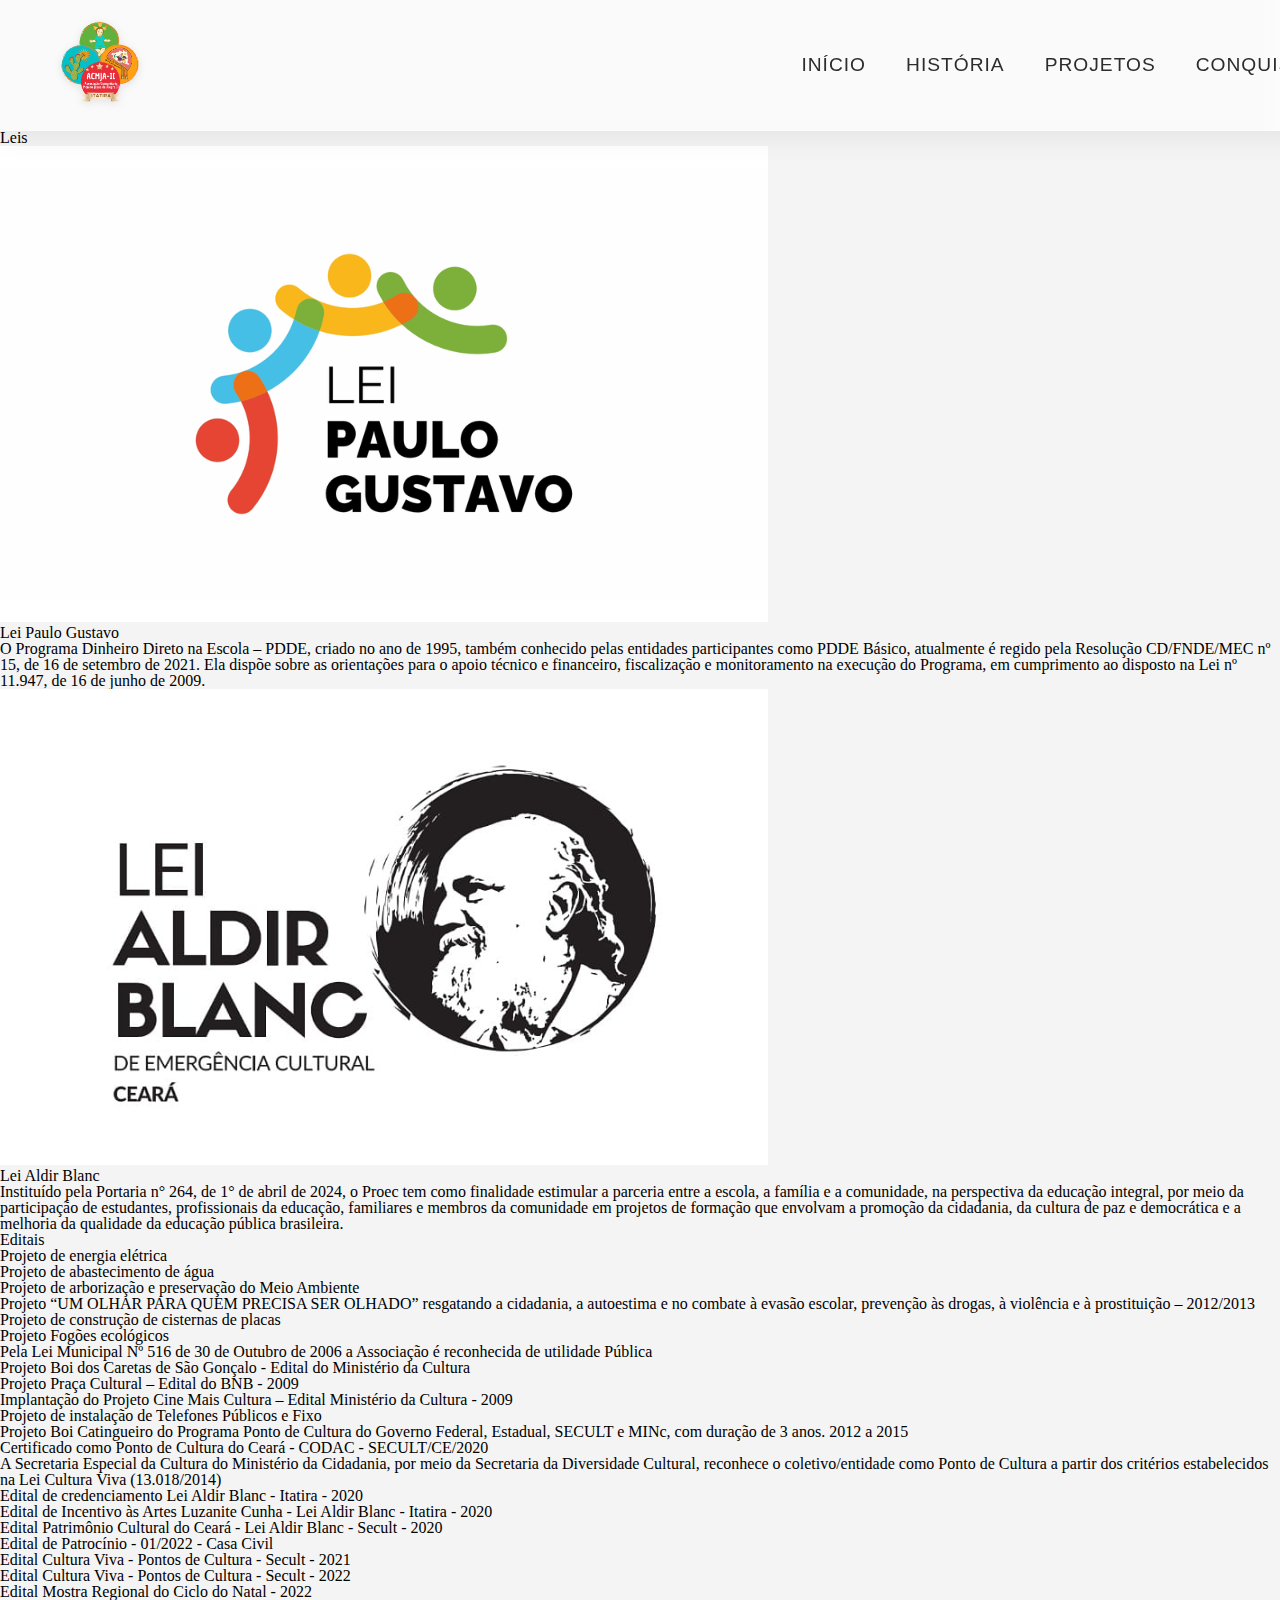
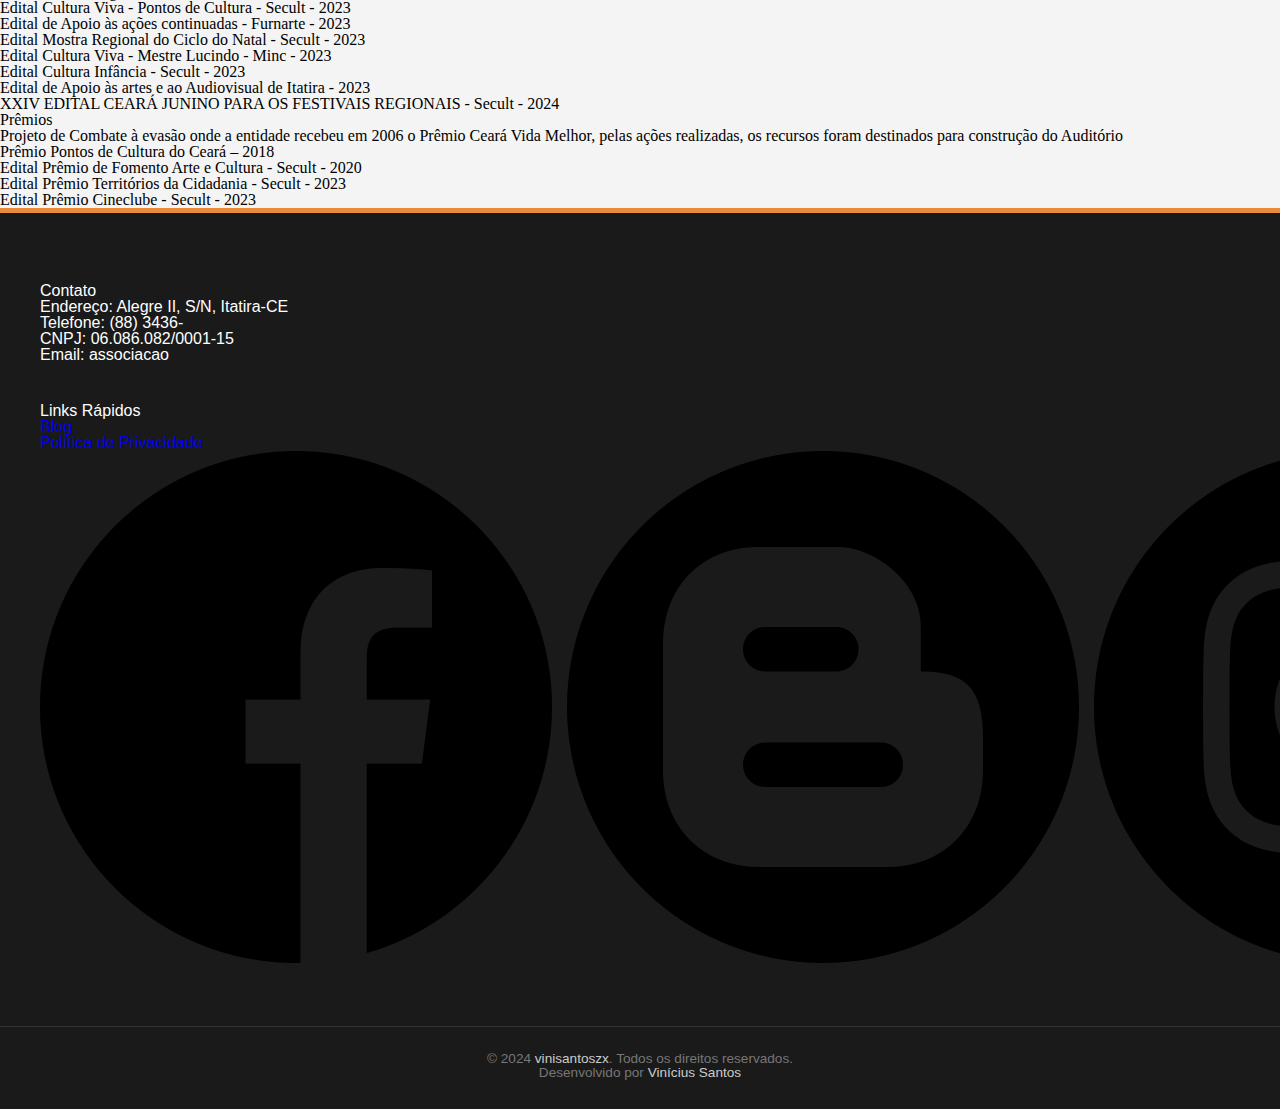
<file: projects.html>
<!DOCTYPE html>
<html lang="pt-BR">
<head>
    <meta charset="UTF-8">
    <meta name="viewport" content="width=device-width, initial-scale=1.0">
    <title>Boi Catingueiro - Alegre II</title>

    <!-- CSS E RESET -->
    <link rel="stylesheet" href="CSS/reset.css">
    <link rel="stylesheet" href="CSS/nav.css">
    <link rel="stylesheet" href="CSS/footer.css">
    <link rel="stylesheet" href="CSS/projects.css">

    <!-- FONTES E LINKS EXTERNOS -->
    <link rel="shortcut icon" href="favicon.ico" type="image/x-icon">
    <link rel="stylesheet" href="https://fonts.googleapis.com/css2?family=Material+Symbols+Outlined:opsz,wght,FILL,GRAD@20..48,100..700,0..1,-50..200" />

</head>
<body>
    
    <!-- MENU DE NAVEGAÇÃO - DESKTOP/MOBILE -->
    <nav class="main-menu">
        <a href="index.html"><img src="IMG/main-logo.png" alt="logo-sme" class="image-logo"></a>
        <div class="mobile-menu">
            <div class="line1"></div>
            <div class="line2"></div>
            <div class="line3"></div>
        </div>
        <ul class="nav-list">
            <li><a href="index.html" class="link-nav">Início</a></li>
            <li><a href="history.html" class="link-nav">História</a></li>
            <li><a href="projects.html" class="link-nav">Projetos</a></li>
            <li><a href="achievements.html" class="link-nav"><p>Conquistas</p></a></li>
        </ul>
    </nav>
    
    <!-- PÁGINA - CONQUISTAS -->
    <main>
        <div class="text-services">
            <h2>Leis</h2>
        </div>

        <div class="container">
            <div class="card card-expandable">
                <img src="IMG/lei-paulo.png" alt="Imagem 1">
                <div class="card-content">Lei Paulo Gustavo</div>
                <div class="expandable-content">
                    <p>O Programa Dinheiro Direto na Escola – PDDE, criado no ano de 1995, também conhecido pelas entidades participantes como PDDE Básico, atualmente é regido pela Resolução CD/FNDE/MEC nº 15, de 16 de setembro de 2021. Ela dispõe sobre as orientações para o apoio técnico e financeiro, fiscalização e monitoramento na execução do Programa, em cumprimento ao disposto na Lei nº 11.947, de 16 de junho de 2009.</p>
                </div>
            </div>
            <div class="card card-expandable">
                <img src="IMG/lei-aldir.png" alt="Imagem 2">
                <div class="card-content">Lei Aldir Blanc</div>
                <div class="expandable-content">
                    <p>Instituído pela Portaria n° 264, de 1° de abril de 2024, o Proec tem como finalidade estimular a parceria entre a escola, a família e a comunidade, na perspectiva da educação integral, por meio da participação de estudantes, profissionais da educação, familiares e membros da comunidade em projetos de formação que envolvam a promoção da cidadania, da cultura de paz e democrática e a melhoria da qualidade da educação pública brasileira.</p>
                </div>
            </div>
        </div>

        <div class="text-services">
            <h2>Editais</h2>
        </div>

        <div class="text-awards">
            <ul>
                <li><p>Projeto de energia elétrica</p></li>
                <li><p>Projeto de abastecimento de água</p></li>
                <li><p>Projeto de arborização e preservação do Meio Ambiente</p></li>
                <li><p>Projeto “UM OLHAR PARA QUEM PRECISA SER OLHADO” resgatando a cidadania, a autoestima e no combate à evasão escolar, prevenção às drogas, à violência e à prostituição – 2012/2013</p></li>
                <li><p>Projeto de construção de cisternas de placas</p></li>
                <li><p>Projeto Fogões ecológicos</p></li>
                <li><p>Pela Lei Municipal Nº 516 de 30 de Outubro de 2006 a Associação é reconhecida de utilidade Pública</p></li>
                <li><p>Projeto Boi dos Caretas de São Gonçalo - Edital do Ministério da Cultura</p></li>
                <li><p>Projeto Praça Cultural – Edital do BNB - 2009</p></li>
                <li><p>Implantação do Projeto Cine Mais Cultura – Edital Ministério da Cultura - 2009</p></li>
                <li><p>Projeto de instalação de Telefones Públicos e Fixo</p></li>
                <li><p>Projeto Boi Catingueiro do Programa Ponto de Cultura do Governo Federal, Estadual, SECULT e MINc, com duração de 3 anos. 2012 a 2015</p></li>
                <li><p>Certificado como Ponto de Cultura do Ceará - CODAC - SECULT/CE/2020</p></li>
                <li><p>A Secretaria Especial da Cultura do Ministério da Cidadania, por meio da Secretaria da Diversidade Cultural, reconhece o coletivo/entidade como Ponto de Cultura a partir dos critérios estabelecidos na Lei Cultura Viva (13.018/2014)</p></li>
                <li><p>Edital de credenciamento Lei Aldir Blanc - Itatira - 2020</p></li>
                <li><p>Edital de Incentivo às Artes Luzanite Cunha - Lei Aldir Blanc - Itatira - 2020</p></li>
                <li><p>Edital Patrimônio Cultural do Ceará - Lei Aldir Blanc - Secult - 2020</p></li>
                <li><p>Edital de Patrocínio - 01/2022 - Casa Civil</p></li>
                <li><p>Edital Cultura Viva - Pontos de Cultura - Secult - 2021</p></li>
                <li><p>Edital Cultura Viva - Pontos de Cultura - Secult - 2022</p></li>
                <li><p>Edital Mostra Regional do Ciclo do Natal - 2022</p></li>
                <li><p>Edital Cultura Viva - Pontos de Cultura - Secult - 2023</p></li>
                <li><p>Edital de Apoio às ações continuadas - Furnarte - 2023</p></li>
                <li><p>Edital Mostra Regional do Ciclo do Natal - Secult - 2023</p></li>
                <li><p>Edital Cultura Viva - Mestre Lucindo - Minc - 2023</p></li>
                <li><p>Edital Cultura Infância - Secult - 2023</p></li>
                <li><p>Edital de Apoio às artes e ao Audiovisual de Itatira - 2023</p></li>
                <li><p>XXIV EDITAL CEARÁ JUNINO PARA OS FESTIVAIS REGIONAIS - Secult - 2024</p></li>
            </ul>
        </div>

        <div class="text-services">
            <h2>Prêmios</h2>
        </div>

        <div class="text-awards">
            <ul>
                <li><p>Projeto de Combate à evasão onde a entidade recebeu em 2006 o Prêmio Ceará Vida Melhor, pelas ações realizadas, os recursos foram destinados para construção do Auditório</p></li>
                <li><p>Prêmio Pontos de Cultura do Ceará – 2018</p></li>
                <li><p>Edital Prêmio de Fomento Arte e Cultura - Secult - 2020</p></li>
                <li><p>Edital Prêmio Territórios da Cidadania - Secult - 2023</p></li>
                <li><p>Edital Prêmio Cineclube - Secult - 2023</p></li>
            </ul>
        </div>


        <footer>
            <div class="footer-container">
                <!-- Coluna de Contato -->
                <div class="footer-column">
                    <h2>Contato</h2>
                    <p>Endereço: Alegre II, S/N, Itatira-CE</p>
                    <p>Telefone: (88) 3436-</p>
                    <p>CNPJ: 06.086.082/0001-15</p>
                    <p>Email: associacao</p>
                </div>
    
                <!-- Coluna de Links e Redes Sociais -->
                <div class="footer-column">
                    <h2>Links Rápidos</h2>
                    <p><a href="#blog">Blog</a></p>
                    <p><a href="#privacidade">Política de Privacidade</a></p>
    
                    <div class="social-icons">
                        <a href="https://facebook.com" target="_blank"><img src="IMG/facebook.png" alt="Facebook"></a>
                        <a href="https://blogger.com" target="_blank"><img src="IMG/blogger.png" alt="Blogger"></a>
                        <a href="https://instagram.com" target="_blank"><img src="IMG/instagram.png" alt="Instagram"></a>
                    </div>
                </div>
            </div>
    
            <div class="footer-bottom">
                <p>&copy; 2024 <a href="https://github.com/vinisantoszx">vinisantoszx</a>. Todos os direitos reservados.</p>
                <p>Desenvolvido por <a href="https://github.com/vinisantoszx" target="_blank">Vinícius Santos</a></p>
            </div>
        </footer>

    </main>
</body>

<!-- SCRIPTS - GERAL -->
<script src="JS/toggle-card.js"></script>
<script src="JS/mobile-navbar.js"></script>

</html>
</file>
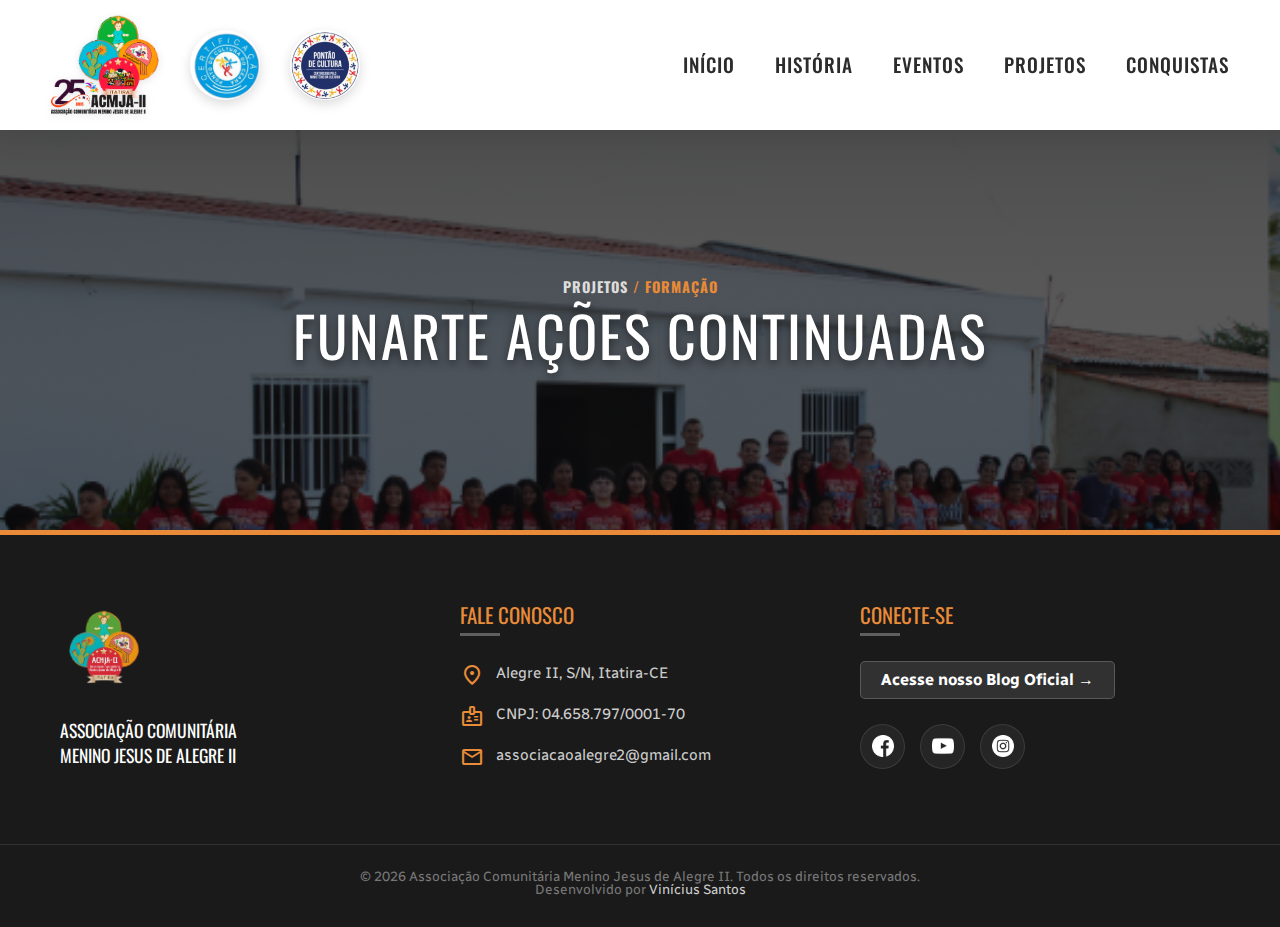
<file: projeto-funarte.html>
<!DOCTYPE html>
<html lang="pt-BR">

<head>
    <meta charset="UTF-8">
    <meta name="viewport" content="width=device-width, initial-scale=1.0">
    <title>Boi Catingueiro - História</title>

    <!-- CSS E RESET -->
    <link rel="stylesheet" href="CSS/home.css">
    <link rel="stylesheet" href="CSS/reset.css">
    <link rel="stylesheet" href="CSS/nav.css">
    <link rel="stylesheet" href="CSS/footer.css">

    <!-- FONTES E LINKS EXTERNOS -->
    <link rel="preconnect" href="https://fonts.googleapis.com">
    <link rel="preconnect" href="https://fonts.gstatic.com" crossorigin>
    <link
        href="https://fonts.googleapis.com/css2?family=Archivo:wght@300;400&family=Oswald:wght@400;700&family=Radio+Canada:ital,wght@0,300..700;1,300..700&display=swap"
        rel="stylesheet">

    <link rel="shortcut icon" href="IMG/main-logo.png" type="image/x-icon">
    <link rel="stylesheet"
        href="https://fonts.googleapis.com/css2?family=Material+Symbols+Outlined:opsz,wght,FILL,GRAD@20..48,100..700,0..1,-50..200" />

    <!-- LINKS JAVASCRIPT -->
    <script src="JS/mobile-navbar.js" defer></script>
    <script src="JS/image-carrosel.js" defer></script>

</head>

<body>

    <!-- MENU DE NAVEGAÇÃO - DESKTOP/MOBILE -->
    <nav class="main-menu">
        <div class="brand-group">
            <a href="index.html">
                <img src="IMG/main-logo-25.png" alt="Logo Boi Catingueiro" class="image-logo">
            </a>

            <div class="selo-badge">
                <img src="IMG/selo-ponto.png" alt="Selo 25 anos">
            </div>

            <div class="selo-badge">
                <img src="IMG/selo-pontao.png" alt="Selo 25 anos">
            </div>
        </div>

        <div class="mobile-menu">
            <div class="line1"></div>
            <div class="line2"></div>
            <div class="line3"></div>
        </div>

        <ul class="nav-list">
            <li><a href="index.html" class="link-nav">Início</a></li>
            <li><a href="historia.html" class="link-nav">História</a></li>
            <li><a href="eventos.html" class="link-nav">Eventos</a></li>
            <li><a href="projetos.html" class="link-nav">Projetos</a></li>
            <li><a href="conquistas.html" class="link-nav">
                    <p>Conquistas</p>
                </a></li>
        </ul>
    </nav>

    <!-- PÁGINA - HISTÓRIA -->
    <main>

        <header class="page-header" style="background-image: url('IMG/escola-rural1.png');">
            <div class="header-content">
                <div class="breadcrumb"><a href="projetos.html">Projetos</a> / Formação</div>
                <h1>Funarte Ações Continuadas</h1>
            </div>
        </header>

    </main>

    <footer>
        <div class="footer-container">

            <div class="footer-col">
                <img src="IMG/main-logo.png" alt="Boi Catingueiro" class="footer-logo">
                <p class="footer-tagline">Associação Comunitária<br>Menino Jesus de Alegre II</p>
            </div>

            <div class="footer-col">
                <h3>Fale Conosco</h3>

                <div class="contact-item">
                    <span class="material-symbols-outlined contact-icon">location_on</span>
                    <span>Alegre II, S/N, Itatira-CE</span>
                </div>

                <div class="contact-item">
                    <span class="material-symbols-outlined contact-icon">badge</span>
                    <span>CNPJ: 04.658.797/0001-70</span>
                </div>

                <div class="contact-item">
                    <span class="material-symbols-outlined contact-icon">mail</span>
                    <span>associacaoalegre2@gmail.com</span>
                </div>
            </div>

            <div class="footer-col">
                <h3>Conecte-se</h3>

                <a href="https://associacaoalegre.blogspot.com" target="_blank" class="blog-link">
                    Acesse nosso Blog Oficial →
                </a>

                <div class="social-icons">
                    <a href="https://www.facebook.com/boicatingueiro" target="_blank" class="social-btn"
                        aria-label="Facebook">
                        <img src="IMG/facebook.png" alt="Facebook">
                    </a>

                    <a href="https://www.youtube.com/@acmjaiiitatira1665" target="_blank" class="social-btn"
                        aria-label="Blogger">
                        <img src="IMG/youtube.png" alt="YouTube">
                    </a>

                    <a href="https://www.instagram.com/ponto_deculturaboicatingueiro" target="_blank" class="social-btn"
                        aria-label="Instagram">
                        <img src="IMG/instagram.png" alt="Instagram">
                    </a>
                </div>
            </div>
        </div>

        <div class="footer-bottom">
            <p>&copy; 2026 Associação Comunitária Menino Jesus de Alegre II. Todos os direitos reservados.</p>
            <p>Desenvolvido por <a href="https://github.com/vinisantoszx" target="_blank">Vinícius Santos</a></p>
        </div>
    </footer>

</body>

</html>
</file>
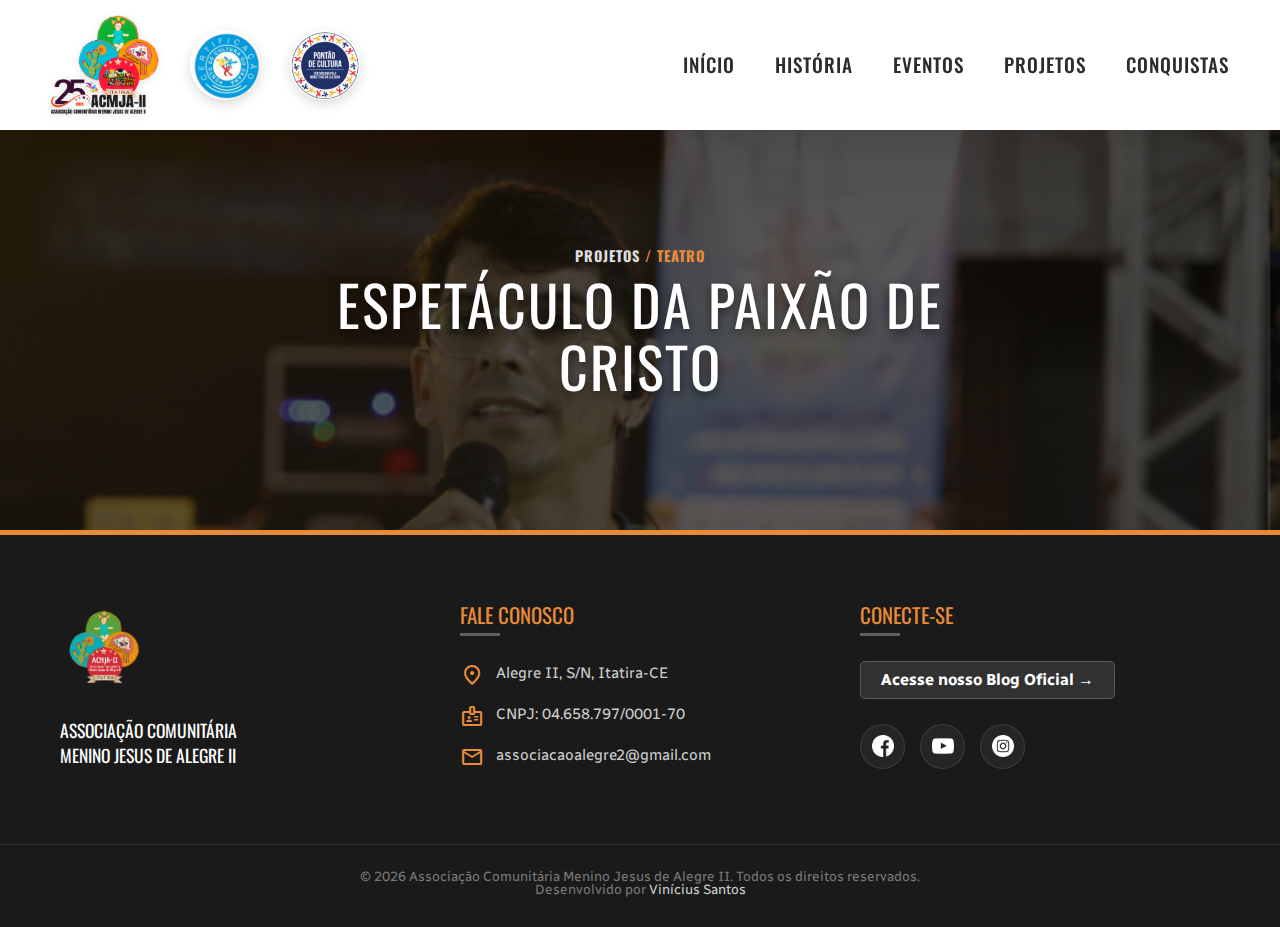
<file: projeto-paixao.html>
<!DOCTYPE html>
<html lang="pt-BR">

<head>
    <meta charset="UTF-8">
    <meta name="viewport" content="width=device-width, initial-scale=1.0">
    <title>Boi Catingueiro - História</title>

    <!-- CSS E RESET -->
    <link rel="stylesheet" href="CSS/home.css">
    <link rel="stylesheet" href="CSS/reset.css">
    <link rel="stylesheet" href="CSS/nav.css">
    <link rel="stylesheet" href="CSS/footer.css">

    <!-- FONTES E LINKS EXTERNOS -->
    <link rel="preconnect" href="https://fonts.googleapis.com">
    <link rel="preconnect" href="https://fonts.gstatic.com" crossorigin>
    <link
        href="https://fonts.googleapis.com/css2?family=Archivo:wght@300;400&family=Oswald:wght@400;700&family=Radio+Canada:ital,wght@0,300..700;1,300..700&display=swap"
        rel="stylesheet">

    <link rel="shortcut icon" href="IMG/main-logo.png" type="image/x-icon">
    <link rel="stylesheet"
        href="https://fonts.googleapis.com/css2?family=Material+Symbols+Outlined:opsz,wght,FILL,GRAD@20..48,100..700,0..1,-50..200" />

    <!-- LINKS JAVASCRIPT -->
    <script src="JS/mobile-navbar.js" defer></script>
    <script src="JS/image-carrosel.js" defer></script>

</head>

<body>

    <!-- MENU DE NAVEGAÇÃO - DESKTOP/MOBILE -->
    <nav class="main-menu">
        <div class="brand-group">
            <a href="index.html">
                <img src="IMG/main-logo-25.png" alt="Logo Boi Catingueiro" class="image-logo">
            </a>

            <div class="selo-badge">
                <img src="IMG/selo-ponto.png" alt="Selo 25 anos">
            </div>

            <div class="selo-badge">
                <img src="IMG/selo-pontao.png" alt="Selo 25 anos">
            </div>
        </div>

        <div class="mobile-menu">
            <div class="line1"></div>
            <div class="line2"></div>
            <div class="line3"></div>
        </div>

        <ul class="nav-list">
            <li><a href="index.html" class="link-nav">Início</a></li>
            <li><a href="historia.html" class="link-nav">História</a></li>
            <li><a href="eventos.html" class="link-nav">Eventos</a></li>
            <li><a href="projetos.html" class="link-nav">Projetos</a></li>
            <li><a href="conquistas.html" class="link-nav">
                    <p>Conquistas</p>
                </a></li>
        </ul>
    </nav>

    <!-- PÁGINA - HISTÓRIA -->
    <main>
        <header class="page-header" style="background-image: url('IMG/home-2.png');">
            <div class="header-content">
                <div class="breadcrumb"><a href="projetos.html">Projetos</a> / Teatro</div>
                <h1>Espetáculo da Paixão de Cristo</h1>
            </div>
        </header>

    </main>

    <footer>
        <div class="footer-container">

            <div class="footer-col">
                <img src="IMG/main-logo.png" alt="Boi Catingueiro" class="footer-logo">
                <p class="footer-tagline">Associação Comunitária<br>Menino Jesus de Alegre II</p>
            </div>

            <div class="footer-col">
                <h3>Fale Conosco</h3>

                <div class="contact-item">
                    <span class="material-symbols-outlined contact-icon">location_on</span>
                    <span>Alegre II, S/N, Itatira-CE</span>
                </div>

                <div class="contact-item">
                    <span class="material-symbols-outlined contact-icon">badge</span>
                    <span>CNPJ: 04.658.797/0001-70</span>
                </div>

                <div class="contact-item">
                    <span class="material-symbols-outlined contact-icon">mail</span>
                    <span>associacaoalegre2@gmail.com</span>
                </div>
            </div>

            <div class="footer-col">
                <h3>Conecte-se</h3>

                <a href="https://associacaoalegre.blogspot.com" target="_blank" class="blog-link">
                    Acesse nosso Blog Oficial →
                </a>

                <div class="social-icons">
                    <a href="https://www.facebook.com/boicatingueiro" target="_blank" class="social-btn"
                        aria-label="Facebook">
                        <img src="IMG/facebook.png" alt="Facebook">
                    </a>

                    <a href="https://www.youtube.com/@acmjaiiitatira1665" target="_blank" class="social-btn"
                        aria-label="Blogger">
                        <img src="IMG/youtube.png" alt="YouTube">
                    </a>

                    <a href="https://www.instagram.com/ponto_deculturaboicatingueiro" target="_blank" class="social-btn"
                        aria-label="Instagram">
                        <img src="IMG/instagram.png" alt="Instagram">
                    </a>
                </div>
            </div>
        </div>

        <div class="footer-bottom">
            <p>&copy; 2026 Associação Comunitária Menino Jesus de Alegre II. Todos os direitos reservados.</p>
            <p>Desenvolvido por <a href="https://github.com/vinisantoszx" target="_blank">Vinícius Santos</a></p>
        </div>
    </footer>

</body>

<!-- SCRIPTS - HISTORY-->
<script src="JS/mobile-navbar.js"></script>
<script src="JS/image-carrosel.js"></script>

</html>
</file>
<file: CSS/home.css>
/* site desenvolvido por VINICIUS SANTOS */
/* Visual Completo - Boi Catingueiro */

/* =========================================
   1. VARIÁVEIS GLOBAIS
   ========================================= */
:root {
    --primary-color: #e98b38;
    --primary-hover: #ce6c16;
    
    --text-dark: #2c2c2c;
    --text-light: #555;
    --text-white: #fff;
    
    --bg-light: #f9f9f9;
    --bg-white: #fff;
    --bg-overlay: rgba(0, 0, 0, 0.4);
    
    --font-title: 'Oswald', sans-serif; 
    --font-body: "Radio Canada", system-ui, -apple-system, sans-serif;
}

* {
    box-sizing: border-box;
}

/* =========================================
   HEADER PADRONIZADO (GLOBAL)
   ========================================= */
.page-header {
    /* Define o tamanho e o comportamento da imagem */
    width: 100%;
    height: 400px; /* Altura padrão para todas as páginas */
    background-size: cover;
    background-position: center;
    background-attachment: fixed; /* Efeito Parallax (imagem parada ao rolar) */
    background-repeat: no-repeat;
    
    /* Centralização do Texto */
    display: flex;
    align-items: center;
    justify-content: center;
    text-align: center;
    position: relative;
    
    /* Cor do texto */
    color: #fff;
    margin-bottom: 0; /* Remove margens indesejadas */
}

/* Camada Escura (Overlay) para melhorar leitura */
.page-header::before {
    content: '';
    position: absolute;
    top: 0;
    left: 0;
    width: 100%;
    height: 100%;
    /* Gradiente suave preto */
    background: linear-gradient(to bottom, rgba(0,0,0,0.7), rgba(0,0,0,0.5));
    z-index: 1;
}

/* Conteúdo (Texto) acima da camada escura */
.header-content {
    position: relative;
    z-index: 2;
    max-width: 800px;
    padding: 0 20px;
}

/* Tipografia do Título */
.page-header h1 {
    font-family: 'Oswald', sans-serif;
    font-size: 3.5rem; /* Tamanho imponente */
    text-transform: uppercase;
    letter-spacing: 2px;
    margin-bottom: 15px;
    line-height: 1.1;
    text-shadow: 0 4px 10px rgba(0,0,0,0.5);
}

/* Tipografia do Subtítulo */
.page-header p {
    font-family: 'Radio Canada', sans-serif;
    font-size: 1.25rem;
    font-weight: 300;
    opacity: 0.95;
    letter-spacing: 0.5px;
    text-shadow: 0 2px 5px rgba(0,0,0,0.5);
}

/* Breadcrumb (Pão de migalhas para páginas internas) */
.breadcrumb {
    font-family: 'Oswald', sans-serif;
    font-size: 0.9rem;
    color: var(--primary-color); /* Laranja */
    text-transform: uppercase;
    margin-bottom: 10px;
    letter-spacing: 1px;
    font-weight: bold;
}

.breadcrumb a {
    color: #ddd;
    text-decoration: none;
    transition: color 0.3s;
}

.breadcrumb a:hover {
    color: #fff;
}

/* Responsividade Mobile */
@media (max-width: 900px) {
    .page-header {
        height: 300px; /* Menor no celular */
    }
    .page-header h1 {
        font-size: 2.2rem;
    }
    .page-header p {
        font-size: 1rem;
    }
}

/* =========================================
   2. CORREÇÃO DA NAVBAR FIXA
   ========================================= */
/* Isso garante que o conteúdo não fique escondido atrás do menu */
main {
    padding-top: 130px; /* Mesma altura da navbar Desktop */
}

/* =========================================
   3. ESTILOS GERAIS DE SEÇÃO
   ========================================= */
.section-header {
    width: 100%;
    padding-bottom: 30px;
    text-align: center;
}

.section-header h1 {
    font-size: 2rem;
    font-family: var(--font-title);
    text-transform: uppercase;
    color: var(--text-dark);
    position: relative;
    display: inline-block;
    letter-spacing: 1px;
}

.section-header h1::after {
    content: '';
    display: block;
    width: 60px;
    height: 4px;
    background-color: var(--primary-color);
    margin: 10px auto 0 auto;
    border-radius: 2px;
}

/* =========================================
   4. MENU MOBILE (Backup CSS - se não usar nav.css separado)
   ========================================= */
/* O código do menu está centralizado em nav.css, mas mantemos o suporte visual se necessário */

/* =========================================
   5. CARROSSEL (HERO SECTION)
   ========================================= */
.carossel-section {
    position: relative;
    width: 100%;
    max-width: 1920px;
    height: 500px;
    overflow: hidden;
    margin: 0 auto;
}

.carossel-inner {
    display: flex;
    width: 100%;
    height: 100%;
    transition: transform 0.6s cubic-bezier(0.25, 1, 0.5, 1);
}

.carossel-inner img {
    width: 100%;
    height: 100%;
    object-fit: cover;
    filter: brightness(0.95);
}

.carossel-control {
    position: absolute;
    top: 50%;
    transform: translateY(-50%);
    background: rgba(255, 255, 255, 0.2);
    backdrop-filter: blur(5px);
    border: 1px solid rgba(255,255,255,0.5);
    color: var(--text-white);
    width: 50px; 
    height: 50px;
    border-radius: 50%;
    display: flex;
    align-items: center;
    justify-content: center;
    cursor: pointer;
    font-size: 1.2rem;
    z-index: 2;
    transition: all 0.3s ease;
}

.carossel-control:hover {
    background: var(--primary-color);
    border-color: var(--primary-color);
    transform: translateY(-50%) scale(1.1);
}

.carossel-control.prev { left: 20px; }
.carossel-control.next { right: 20px; }

.carossel-indicators {
    position: absolute;
    bottom: 20px;
    left: 50%;
    transform: translateX(-50%);
    display: flex;
    gap: 12px;
    z-index: 2;
}

.carossel-indicator {
    width: 12px;
    height: 12px;
    background-color: rgba(255, 255, 255, 0.5);
    border-radius: 50%;
    cursor: pointer;
    transition: all 0.3s;
}

.carossel-indicator.active {
    background-color: var(--primary-color);
    transform: scale(1.2);
}

/* =========================================
   6. SEÇÃO DE SERVIÇOS
   ========================================= */
.services-section {
    background-color: var(--bg-light);
    padding: 60px 0 80px 0;
}

.cards-services {
    display: flex;
    justify-content: center;
    gap: 30px;
    flex-wrap: wrap;
    padding: 0 20px;
}

.card-image {
    width: 350px;
    height: 250px;
    border-radius: 15px;
    position: relative;
    overflow: hidden;
    box-shadow: 0 10px 25px rgba(0,0,0,0.1);
    cursor: pointer;
}

.card-bg-img {
    width: 100%;
    height: 100%;
    object-fit: cover;
    transition: transform 0.6s ease;
}

.card-image:hover .card-bg-img {
    transform: scale(1.1);
}

.card-overlay {
    position: absolute;
    top: 0;
    left: 0;
    width: 100%;
    height: 100%;
    background: linear-gradient(to top, rgba(0,0,0,0.85) 10%, rgba(0,0,0,0.2) 100%);
    display: flex;
    flex-direction: column;
    justify-content: flex-end;
    padding: 25px;
    box-sizing: border-box;
    align-items: flex-start;
}

.card-overlay h3 {
    color: #fff;
    font-family: var(--font-title);
    font-size: 1.5rem;
    margin-bottom: 5px;
    text-transform: uppercase;
}

.card-overlay p {
    color: #ddd;
    font-size: 0.95rem;
    font-family: var(--font-body);
    margin-bottom: 15px;
}

.btn {
    display: inline-block;
    padding: 10px 24px;
    color: var(--text-white);
    text-decoration: none;
    border-radius: 50px;
    text-transform: uppercase;
    font-family: var(--font-title);
    font-size: 0.85rem;
    letter-spacing: 1px;
    background-color: var(--primary-color);
    transition: all 0.3s ease;
    box-shadow: 0 4px 10px rgba(233, 139, 56, 0.3);
}

.btn:hover {
    background-color: var(--primary-hover);
    transform: translateY(-2px);
    box-shadow: 0 6px 15px rgba(233, 139, 56, 0.5);
}

/* =========================================
   7. SEÇÃO COMEMORATIVA (HISTÓRIA)
   ========================================= */
.commemorative-section {
    width: 100%;
    max-width: 1200px;
    margin: 0 auto;
    display: flex;
    align-items: center;
    justify-content: space-between;
    padding: 80px 40px;
    gap: 60px;
    background-color: var(--bg-white);
}

.commemorative-content {
    flex: 1;
}

.anniversary-badges {
    display: flex;
    align-items: center;
    gap: 20px;
    margin-bottom: 30px;
}

.badge-item {
    display: flex;
    align-items: center;
    gap: 10px;
}

.badge-number {
    font-family: var(--font-title);
    font-size: 4rem;
    font-weight: 700;
    color: var(--primary-color);
    line-height: 1;
}

.badge-label {
    font-family: var(--font-title);
    font-size: 0.9rem;
    text-transform: uppercase;
    color: var(--text-light);
    font-weight: bold;
    line-height: 1.2;
}

.divider {
    width: 2px;
    height: 50px;
    background-color: #ddd;
    transform: rotate(15deg);
}

.commemorative-title {
    font-family: var(--font-title);
    font-size: 2.2rem;
    color: var(--text-dark);
    margin-bottom: 20px;
    line-height: 1.2;
    text-transform: uppercase;
}

.highlight-text {
    font-family: var(--font-body);
    font-size: 1.2rem;
    color: var(--primary-color);
    font-weight: bold;
    font-style: italic;
    margin-bottom: 20px;
    border-left: 4px solid var(--primary-color);
    padding-left: 15px;
}

.commemorative-text {
    font-family: var(--font-body);
    font-size: 1.05rem;
    color: var(--text-light);
    line-height: 1.7;
    margin-bottom: 15px;
    text-align: justify;
}

.btn-outline {
    background-color: transparent;
    border: 2px solid var(--primary-color);
    color: var(--primary-color);
    box-shadow: none;
}

.btn-outline:hover {
    background-color: var(--primary-color);
    color: #fff;
    transform: translateY(-2px);
}

.commemorative-image {
    flex: 1;
    position: relative;
    height: 500px;
    border-radius: 20px;
    overflow: hidden;
    box-shadow: 0 15px 40px rgba(0,0,0,0.15);
}

.commemorative-image img {
    width: 100%;
    height: 100%;
    object-fit: cover;
    transition: transform 0.5s;
}

.commemorative-image:hover img {
    transform: scale(1.05);
}

.image-caption {
    position: absolute;
    bottom: 0;
    left: 0;
    width: 100%;
    padding: 20px;
    background: linear-gradient(to top, rgba(0,0,0,0.8), transparent);
    color: #fff;
    font-family: var(--font-title);
    text-align: center;
    font-size: 1.1rem;
    letter-spacing: 1px;
}

/* =========================================
   8. SEÇÃO LOCALIZAÇÃO E SOBRE
   ========================================= */
.location-section {
    background-color: var(--bg-white);
    padding: 60px 0 80px 0;
    border-top: 1px solid #eee;
}

.location-container {
    max-width: 1200px;
    margin: 0 auto;
    padding: 0 20px;
}

.location-content {
    display: flex;
    align-items: center;
    gap: 50px;
    margin-top: 20px;
}

.map-box {
    width: 50%;
    height: 350px;
    border-radius: 20px;
    overflow: hidden;
    box-shadow: 0 10px 30px rgba(0,0,0,0.1);
    border: 4px solid #fff;
    background: #eee;
}

.text-box {
    width: 50%;
}

.text-box h2 {
    font-size: 1.8rem;
    margin-bottom: 1.5rem;
    font-family: var(--font-title);
    color: var(--primary-color);
    text-transform: uppercase;
}

.text-box p {
    line-height: 1.8;
    color: var(--text-light);
    text-align: justify;
    font-family: var(--font-body);
    font-size: 1.05rem;
}

/* =========================================
   9. SEÇÃO GALERIA
   ========================================= */
.gallery-section {
    background-color: var(--bg-light);
    padding: 60px 0 80px 0;
}

.gallery-grid {
    display: grid;
    grid-template-columns: repeat(4, 1fr);
    gap: 15px;
    max-width: 1200px;
    margin: 0 auto;
    padding: 0 20px;
}

.gallery-item {
    height: 250px;
    border-radius: 12px;
    overflow: hidden;
    position: relative;
    box-shadow: 0 5px 15px rgba(0,0,0,0.05);
    cursor: pointer;
}

.gallery-item img {
    width: 100%;
    height: 100%;
    object-fit: cover;
    transition: transform 0.4s ease, filter 0.3s;
}

.gallery-item:hover img {
    transform: scale(1.08);
    filter: brightness(0.9);
}

/* =========================================
   10. RESPONSIVIDADE
   ========================================= */
@media (max-width: 999px) {
    /* Ajuste da Margem no Mobile */
    main {
        padding-top: 100px; /* Corresponde à altura do menu Mobile */
    }

    .section-header h1 { font-size: 1.8rem; }
    .carossel-section { height: 300px; }
    
    .commemorative-section {
        flex-direction: column;
        padding: 40px 0; 
        gap: 40px;
    }

    .commemorative-content {
        padding: 0 20px;
    }
    
    .commemorative-image {
        width: 100%;
        height: 350px;
        order: -1;
        border-radius: 0;
    }
    
    .badge-number { font-size: 3rem; }
    
    .location-content {
        flex-direction: column;
        gap: 30px;
    }
    
    .map-box, .text-box { width: 100%; }
    .map-box { height: 300px; }
    
    .gallery-grid {
        grid-template-columns: repeat(2, 1fr);
    }
}

@media (max-width: 600px) {
    .carossel-section { height: 250px; }
    .cards-services { flex-direction: column; align-items: center; }
    .card-image { width: 100%; max-width: 350px; }
    .badge-number { font-size: 2.5rem; }
    .commemorative-title { font-size: 1.8rem; }
    .gallery-grid { grid-template-columns: 1fr; }
}
</file>
<file: CSS/achievements.css>
/* CONQUISTAS E PRÊMIOS */

:root {
    --primary-color: #e98b38;
    --text-dark: #2c2c2c;
    --text-light: #555;
    --bg-light: #f9f9f9;
    --bg-white: #fff;
    --font-title: 'Oswald', sans-serif; 
    --font-body: "Radio Canada", sans-serif;
}

main { padding-top: 130px; background-color: var(--bg-light); }

/* Header Simples (sem imagem de fundo para variar) */
.page-header-simple {
    background-color: var(--primary-color);
    color: #fff;
    text-align: center;
    padding: 60px 20px;
}

.page-header-simple h1 {
    font-family: var(--font-title);
    font-size: 2.5rem;
    text-transform: uppercase;
}

.page-header-simple p {
    font-family: var(--font-body);
    font-size: 1.1rem;
    opacity: 0.9;
}

/* SEÇÃO CERTIFICAÇÕES */
.certifications-section {
    padding: 80px 20px;
    max-width: 1200px;
    margin: 0 auto;
}

.section-title { text-align: center; margin-bottom: 50px; }
.section-title h2 { font-family: var(--font-title); font-size: 2rem; color: var(--text-dark); text-transform: uppercase; }
.separator { width: 60px; height: 4px; background: var(--primary-color); margin: 10px auto; }

.cert-grid {
    display: grid;
    grid-template-columns: repeat(auto-fit, minmax(300px, 1fr));
    gap: 30px;
}

.cert-card {
    background: #fff;
    padding: 40px 30px;
    border-radius: 15px;
    text-align: center;
    box-shadow: 0 10px 30px rgba(0,0,0,0.05);
    border-bottom: 5px solid var(--primary-color);
    transition: transform 0.3s;
}

.cert-card:hover { transform: translateY(-10px); }

.icon-award {
    font-size: 4rem;
    color: var(--primary-color);
    margin-bottom: 20px;
}

.cert-card h3 {
    font-family: var(--font-title);
    font-size: 1.5rem;
    color: var(--text-dark);
    margin-bottom: 5px;
}

.cert-org {
    font-family: var(--font-body);
    font-weight: bold;
    color: #888;
    text-transform: uppercase;
    font-size: 0.85rem;
    margin-bottom: 15px;
}

.cert-desc {
    font-family: var(--font-body);
    color: var(--text-light);
    line-height: 1.6;
}

/* SEÇÃO LISTA (TABELA) */
.awards-list-section {
    background: #fff;
    padding: 80px 20px;
}

.container-list {
    max-width: 1000px;
    margin: 0 auto;
}

.container-list h2 {
    font-family: var(--font-title);
    font-size: 2rem;
    color: var(--text-dark);
    margin-bottom: 10px;
}

.container-list p {
    font-family: var(--font-body);
    color: var(--text-light);
    margin-bottom: 30px;
}

.awards-table-container {
    overflow-x: auto; /* Permite rolar no celular se a tabela for larga */
}

.awards-table {
    width: 100%;
    border-collapse: collapse;
    font-family: var(--font-body);
}

.awards-table th {
    background-color: var(--primary-color);
    color: #fff;
    padding: 15px;
    text-align: left;
    text-transform: uppercase;
    font-weight: bold;
    font-size: 0.9rem;
}

.awards-table td {
    padding: 15px;
    border-bottom: 1px solid #eee;
    color: var(--text-dark);
}

.awards-table tr:hover {
    background-color: #fff8f0; /* Highlight leve ao passar o mouse */
}

.year-cell {
    font-weight: bold;
    color: var(--primary-color) !important;
}

@media (max-width: 600px) {
    .awards-table th, .awards-table td { padding: 10px; font-size: 0.9rem; }
}
</file>
<file: CSS/nav.css>
/* =========================================
   NAVBAR OTIMIZADA (Altura 130px)
   ========================================= */

.main-menu {
    position: fixed;
    top: 0;
    left: 0;
    width: 100%;
    height: 130px; 
    z-index: 1000;
    
    display: flex;
    justify-content: space-between;
    align-items: center;
    padding: 0 4%;
    
    /* Efeito Glass */
    background: rgba(255, 255, 255, 0.5);
    backdrop-filter: blur(15px);
    -webkit-backdrop-filter: blur(15px);
    
    box-shadow: 0 4px 30px rgba(0, 0, 0, 0.08);
    border-bottom: 1px solid rgba(255, 255, 255, 0.3);
    transition: all 0.3s ease;
}

/* --- GRUPO DA MARCA --- */
.brand-group {
    display: flex;
    align-items: center;
    gap: 30px; /* Mais respiro */
    height: 100%;
}

/* Logo - Aumentada proporcionalmente */
.image-logo {
    height: 100px; /* Aumentada para acompanhar a barra */
    width: auto;
    display: block;
    transition: transform 0.3s;
    filter: drop-shadow(0 2px 4px rgba(0,0,0,0.1));
}

.image-logo:hover {
    transform: scale(1.05);
}

/* Espaço do Selo - Aumentado */
.selo-badge {
    width: 70px;
    height: 70px;
    
    background: transparent; 
    border-radius: 50%;
    
    padding: 0; 
    
    overflow: hidden; 
    
    display: flex;
    align-items: center;
    justify-content: center;
    
    box-shadow: 0 4px 12px rgba(0,0,0,0.15);
    cursor: default;
    transition: transform 0.3s;
}

.selo-badge:hover {
    transform: rotate(10deg) scale(1.1);
}

.selo-badge img {
    width: 100%;
    height: 100%;

    object-fit: cover; 
    display: block;
}

/* --- LINKS DE NAVEGAÇÃO --- */
.nav-list {
    display: flex;
    list-style: none;
    gap: 40px;
}

.nav-list li {
    position: relative;
}

.link-nav {
    text-decoration: none;
    color: var(--text-dark, #333);
    font-family: 'Oswald', sans-serif;
    font-size: 1.2rem;
    font-weight: 500;
    text-transform: uppercase;
    letter-spacing: 1px;
    padding: 10px 0;
    transition: color 0.3s;
    display: flex;
    align-items: center;
}

.link-nav p {
    margin: 0;
    padding: 0;
    display: inline;
}

.link-nav:hover {
    color: var(--primary-color, #e98b38);
}

.link-nav::after {
    content: '';
    display: block;
    width: 0%;
    height: 4px;
    background: var(--primary-color, #e98b38);
    transition: width 0.3s ease;
    position: absolute;
    bottom: 0;
    left: 0;
    border-radius: 2px;
}

.link-nav:hover::after {
    width: 100%;
}

/* --- MENU MOBILE --- */
.mobile-menu {
    display: none;
    cursor: pointer;
}

.mobile-menu div {
    width: 35px;
    height: 3px;
    background: var(--text-dark, #333);
    margin: 7px;
    transition: 0.3s;
    border-radius: 2px;
}

@media (max-width: 999px) {
    .main-menu {
        padding: 0 20px;
        /* Aumentei no mobile também para 100px */
        height: 100px; 
    }

    .image-logo {
        height: 70px;
    }

    .selo-badge {
        width: 50px;
        height: 50px;
    }
    
    .brand-group {
        gap: 15px;
    }

    .mobile-menu {
        display: block;
        z-index: 1001;
    }

    .nav-list {
        position: absolute;
        top: 0;
        right: 0;
        width: 75vw;
        height: 100vh;
        background: rgba(255, 255, 255, 0.98);
        backdrop-filter: blur(10px);
        
        flex-direction: column;
        align-items: center;
        justify-content: center;
        gap: 40px;
        box-shadow: -5px 0 20px rgba(0,0,0,0.1);
        
        transform: translateX(100%);
        transition: transform 0.3s cubic-bezier(0.4, 0, 0.2, 1);
    }

    .nav-list.active {
        transform: translateX(0);
    }
    
    .link-nav {
        font-size: 1.5rem;
    }

    .mobile-menu.active .line1 {
        transform: rotate(-45deg) translate(-9px, 9px);
        background-color: var(--primary-color, #e98b38);
    }

    .mobile-menu.active .line2 {
        opacity: 0;
    }

    .mobile-menu.active .line3 {
        transform: rotate(45deg) translate(-6px, -8px);
        background-color: var(--primary-color, #e98b38);
    }
}
</file>
<file: CSS/footer.css>
/* FOOTER PREMIUM - BOI CATINGUEIRO */

footer {
    background-color: #1a1a1a;
    /* Fundo Dark */
    color: #fff;
    padding: 70px 0 30px;
    font-family: "Radio Canada", sans-serif;
    border-top: 5px solid var(--primary-color);
    margin-top: auto;
    /* Garante que fique no fundo se a página for curta */
}

.footer-container {
    max-width: 1200px;
    margin: 0 auto;
    padding: 0 20px;
    display: flex;
    justify-content: space-between;
    flex-wrap: wrap;
    gap: 40px;
}

/* Colunas */
.footer-col {
    flex: 1;
    min-width: 280px;
}

/* Coluna 1: Logo e Nome */
.footer-logo {
    height: 90px;
    margin-bottom: 20px;
    opacity: 0.9;
}

.footer-tagline {
    font-family: 'Oswald', sans-serif;
    font-size: 1.1rem;
    color: #fff;
    line-height: 1.4;
    text-transform: uppercase;
}

/* Títulos das Colunas */
.footer-col h3 {
    font-family: 'Oswald', sans-serif;
    color: var(--primary-color);
    font-size: 1.3rem;
    text-transform: uppercase;
    margin-bottom: 25px;
    position: relative;
    padding-bottom: 10px;
}

.footer-col h3::after {
    content: '';
    position: absolute;
    left: 0;
    bottom: 0;
    width: 40px;
    height: 3px;
    background-color: #fff;
    opacity: 0.3;
}

/* Dados de Contato */
.contact-item {
    display: flex;
    align-items: flex-start;
    /* Alinha topo caso quebre linha */
    gap: 12px;
    margin-bottom: 15px;
    color: #ccc;
    font-size: 0.95rem;
    line-height: 1.6;
}

.contact-icon {
    color: var(--primary-color);
    font-size: 1.2rem;
    margin-top: 2px;
}

/* Links e Botões */
.blog-link {
    display: inline-block;
    background: rgba(255, 255, 255, 0.1);
    color: #fff;
    padding: 10px 20px;
    border-radius: 5px;
    text-decoration: none;
    font-weight: bold;
    margin-bottom: 25px;
    border: 1px solid rgba(255, 255, 255, 0.2);
    transition: all 0.3s;
}

.blog-link:hover {
    background: var(--primary-color);
    border-color: var(--primary-color);
    color: #fff;
}

/* Redes Sociais */
.social-icons {
    display: flex;
    gap: 15px;
}

.social-btn {
    width: 45px;
    height: 45px;
    background: rgba(255, 255, 255, 0.05);
    border: 1px solid rgba(255, 255, 255, 0.1);
    border-radius: 50%;
    display: flex;
    align-items: center;
    justify-content: center;
    transition: all 0.3s;
}

.social-btn img {
    width: 22px;
    height: 22px;
    filter: brightness(0) invert(1);
    /* Ícones brancos */
    transition: transform 0.3s;
}

.social-btn:hover {
    background: var(--primary-color);
    border-color: var(--primary-color);
    transform: translateY(-3px);
}

.social-btn:hover img {
    transform: scale(1.1);
}

/* Rodapé Inferior */
.footer-bottom {
    margin-top: 60px;
    padding-top: 25px;
    border-top: 1px solid rgba(255, 255, 255, 0.1);
    text-align: center;
    font-size: 0.85rem;
    color: #777;
}

.footer-bottom a {
    color: #ccc;
    text-decoration: none;
    transition: color 0.3s;
}

.footer-bottom a:hover {
    color: var(--primary-color);
}

/* Responsividade */
@media (max-width: 768px) {
    .footer-container {
        flex-direction: column;
        text-align: center;
    }

    .footer-col h3::after {
        left: 50%;
        transform: translateX(-50%);
    }

    .contact-item {
        justify-content: center;
    }

    .social-icons {
        justify-content: center;
    }
}
</file>
<file: CSS/history.css>
/* PÁGINA HISTÓRIA - SEM CAPÍTULOS */

:root {
    --primary-color: #e98b38;
    --text-dark: #2c2c2c;
    --text-light: #555;
    --bg-light: #f9f9f9;
    --bg-white: #fff;
    --font-title: 'Oswald', sans-serif; 
    --font-body: "Radio Canada", sans-serif;
}

main { padding-top: 130px; background-color: var(--bg-white); }

/* HEADER GLOBAL (Padrão) */
.page-header {
    background: linear-gradient(rgba(0, 0, 0, 0), rgba(0, 0, 0, 0.308)), url('../IMG/header-historia.jpg');
    background-size: cover;
    background-position: center;
    color: #fff;
    text-align: center;
    padding: 80px 20px;
}

.page-header::before {
    content: ''; position: absolute; top: 0; left: 0; width: 100%; height: 100%;
    background: linear-gradient(to bottom, rgba(0,0,0,0.7), rgba(0,0,0,0.5)); z-index: 1;
}
.header-content { position: relative; z-index: 2; max-width: 800px; padding: 0 20px; }
.page-header h1 { font-family: var(--font-title); font-size: 3.5rem; text-transform: uppercase; letter-spacing: 2px; margin-bottom: 15px; }
.page-header p { font-family: var(--font-body); font-size: 1.25rem; font-weight: 300; }

/* --- NARRATIVA (TEXTO) --- */
.narrative-section {
    padding: 80px 20px;
    background-color: var(--bg-white);
}

.narrative-section.bg-alt {
    background-color: var(--bg-light);
}

.container-narrow {
    max-width: 900px; /* Texto centralizado mais estreito para leitura */
    margin: 0 auto;
    text-align: center;
    margin-bottom: 50px;
}

.container-narrow h2, .text-column h2 {
    font-family: var(--font-title);
    font-size: 2.5rem;
    color: var(--text-dark);
    margin-bottom: 25px;
    text-transform: uppercase;
}

.container-narrow p, .text-column p {
    font-family: var(--font-body);
    font-size: 1.1rem;
    color: var(--text-light);
    line-height: 1.8;
    margin-bottom: 20px;
    text-align: justify; /* Texto justificado para parecer livro */
}

/* --- MOSAICO DE ORIGEM (NOVO) --- */
.origin-mosaic {
    max-width: 1100px;
    margin: 0 auto;
    display: grid;
    grid-template-columns: 2fr 1fr; /* Uma coluna grande, uma pequena */
    grid-template-rows: 200px 200px; /* Duas linhas de altura */
    gap: 15px;
}

.mosaic-item {
    position: relative;
    overflow: hidden;
    border-radius: 8px;
}

.mosaic-item img {
    width: 100%;
    height: 100%;
    object-fit: cover;
    transition: transform 0.5s;
    filter: sepia(0.3); /* Tom envelhecido leve */
}

.mosaic-item:hover img {
    transform: scale(1.05);
    filter: sepia(0); /* Cor real no hover */
}

/* Foto Principal ocupa 2 linhas na 1ª coluna */
.mosaic-item.main-photo {
    grid-column: 1 / 2;
    grid-row: 1 / 3;
}

/* Legenda na foto */
.caption {
    position: absolute;
    bottom: 15px; left: 15px;
    background: rgba(0,0,0,0.7);
    color: #fff;
    padding: 5px 10px;
    font-size: 0.8rem;
    border-radius: 4px;
    font-family: var(--font-body);
}

/* --- SEÇÃO FLEX (Lado a Lado) --- */
.container-flex {
    max-width: 1200px;
    margin: 0 auto;
    display: flex;
    align-items: center;
    gap: 60px;
}

.single-image img {
    width: 100%;
    border-radius: 10px;
    box-shadow: 0 15px 30px rgba(0,0,0,0.1);
}

.text-column { flex: 1; }
.media-column { flex: 1; }

/* --- CITAÇÃO --- */
.quote-divider {
    background-color: var(--primary-color);
    padding: 60px 20px;
    text-align: center;
    color: #fff;
}
.quote-divider blockquote {
    font-family: var(--font-title);
    font-size: 1.8rem;
    max-width: 800px;
    margin: 0 auto;
    line-height: 1.4;
    font-style: italic;
}

/* --- PILARES --- */
.mission-section { padding: 80px 20px; }
.section-title { text-align: center; margin-bottom: 50px; }
.section-title h2 { font-family: var(--font-title); font-size: 2.2rem; text-transform: uppercase; color: var(--text-dark); }
.separator { width: 60px; height: 4px; background: var(--primary-color); margin: 15px auto; }

.pillars-grid {
    display: flex; justify-content: center; gap: 30px;
    max-width: 1200px; margin: 0 auto; flex-wrap: wrap;
}
.pillar-card {
    background: #fff; padding: 30px; border: 1px solid #eee; border-radius: 10px;
    text-align: center; width: 300px; transition: transform 0.3s;
}
.pillar-card:hover { transform: translateY(-5px); border-color: var(--primary-color); }
.pillar-card span { font-size: 3rem; color: var(--primary-color); margin-bottom: 20px; }
.pillar-card h3 { font-family: var(--font-title); margin-bottom: 10px; text-transform: uppercase; }
.pillar-card p { font-family: var(--font-body); color: var(--text-light); }

/* RESPONSIVIDADE */
@media (max-width: 900px) {
    main { padding-top: 100px; }
    
    .origin-mosaic {
        grid-template-columns: 1fr; /* Uma coluna só no mobile */
        grid-template-rows: auto;
    }
    .mosaic-item.main-photo {
        grid-column: auto;
        grid-row: auto;
        height: 250px;
    }
    .mosaic-item { height: 200px; }
    
    .container-flex { flex-direction: column; gap: 30px; }
}
</file>
<file: CSS/projects.css>
/* PÁGINA DE PROJETOS - BOI CATINGUEIRO */

:root {
    --primary-color: #e98b38;
    --text-dark: #2c2c2c;
    --text-light: #555;
    --bg-light: #f4f4f4;
    --bg-white: #fff;
    
    --font-title: 'Oswald', sans-serif; 
    --font-body: "Radio Canada", sans-serif;
}

main {
    padding-top: 130px;
    background-color: var(--bg-light);
}

/* Header Compacto (Diferente da Home/Eventos para variar) */
.page-header {
    background: linear-gradient(rgba(0, 0, 0, 0), rgba(0, 0, 0, 0.308)), url('../IMG/header-projetos.jpg');
    background-size: cover;
    background-position: center;
    color: #fff;
    text-align: center;
    padding: 80px 20px;
}

.page-header h1 {
    font-family: var(--font-title);
    font-size: 3rem;
    text-transform: uppercase;
    letter-spacing: 2px;
}

.page-header p {
    font-family: var(--font-body);
    font-size: 1.2rem;
    font-weight: 300;
    margin-top: 10px;
}

/* --- DESTAQUE (Paixão de Cristo) --- */
.featured-project {
    background: #fff;
    padding: 80px 0;
}

.container-flex {
    max-width: 1200px;
    margin: 0 auto;
    display: flex;
    align-items: center;
    gap: 60px;
    padding: 0 20px;
}

.featured-img {
    flex: 1.2;
    height: 400px;
    border-radius: 15px;
    overflow: hidden;
    box-shadow: 0 15px 30px rgba(0,0,0,0.15);
}

.featured-img img {
    width: 100%;
    height: 100%;
    object-fit: cover;
    transition: transform 0.5s;
}

.featured-img:hover img {
    transform: scale(1.05);
}

.featured-info {
    flex: 1;
}

/* Badges de Status */
.status-badge {
    display: inline-block;
    padding: 6px 14px;
    border-radius: 20px;
    font-size: 0.8rem;
    font-weight: bold;
    text-transform: uppercase;
    color: #fff;
    margin-bottom: 15px;
    font-family: var(--font-body);
}

.status-badge.permanent { background-color: #27ae60; } /* Verde */
.status-badge.active { background-color: var(--primary-color); } /* Laranja */
.status-badge.completed { background-color: #7f8c8d; } /* Cinza */

.featured-info h2 {
    font-family: var(--font-title);
    font-size: 2.5rem;
    color: var(--text-dark);
    margin-bottom: 20px;
    line-height: 1.1;
    text-transform: uppercase;
}

.featured-info p {
    font-family: var(--font-body);
    font-size: 1.05rem;
    color: var(--text-light);
    line-height: 1.6;
    margin-bottom: 20px;
    text-align: justify;
}

.project-details {
    list-style: none;
    margin-top: 20px;
    border-top: 1px solid #eee;
    padding-top: 20px;
}

.project-details li {
    margin-bottom: 10px;
    font-family: var(--font-body);
    color: var(--text-dark);
}

/* --- GRID DE PROJETOS --- */
.projects-grid-section {
    padding: 80px 20px;
    max-width: 1200px;
    margin: 0 auto;
}

.section-title {
    text-align: center;
    margin-bottom: 50px;
}

.section-title h2 {
    font-family: var(--font-title);
    font-size: 2.2rem;
    color: var(--text-dark);
    text-transform: uppercase;
}

.separator {
    width: 60px;
    height: 4px;
    background-color: var(--primary-color);
    margin: 15px auto;
}

.section-title p {
    font-family: var(--font-body);
    color: var(--text-light);
}

.projects-grid {
    display: grid;
    grid-template-columns: repeat(auto-fit, minmax(300px, 1fr));
    gap: 30px;
}

.project-card {
    background: #fff;
    border-radius: 12px;
    overflow: hidden;
    box-shadow: 0 5px 15px rgba(0,0,0,0.05);
    transition: transform 0.3s, box-shadow 0.3s;
    display: flex;
    flex-direction: column;
}

.project-card:hover {
    transform: translateY(-8px);
    box-shadow: 0 15px 30px rgba(0,0,0,0.1);
}

.card-thumb {
    height: 200px;
    position: relative;
    overflow: hidden;
}

.card-thumb img {
    width: 100%;
    height: 100%;
    object-fit: cover;
    transition: transform 0.5s;
}

.project-card:hover .card-thumb img {
    transform: scale(1.1);
}

.card-badge {
    position: absolute;
    top: 15px;
    right: 15px;
    padding: 5px 12px;
    border-radius: 4px;
    color: #fff;
    font-size: 0.75rem;
    font-weight: bold;
    text-transform: uppercase;
    font-family: var(--font-body);
    box-shadow: 0 2px 5px rgba(0,0,0,0.2);
}

.card-badge.active { background: var(--primary-color); }
.card-badge.permanent { background: #2980b9; }
.card-badge.completed { background: #95a5a6; }

.card-body {
    padding: 25px;
    flex-grow: 1;
    display: flex;
    flex-direction: column;
}

.card-body h3 {
    font-family: var(--font-title);
    font-size: 1.4rem;
    color: var(--text-dark);
    margin-bottom: 10px;
    text-transform: uppercase;
}

.card-body p {
    font-family: var(--font-body);
    font-size: 0.95rem;
    color: var(--text-light);
    line-height: 1.6;
    margin-bottom: 20px;
    flex-grow: 1; /* Empurra o link para baixo */
}

.details-link {
    text-decoration: none;
    color: var(--primary-color);
    font-weight: bold;
    font-family: var(--font-body);
    text-transform: uppercase;
    font-size: 0.85rem;
    transition: color 0.3s;
}

.details-link:hover {
    color: var(--primary-hover);
}

/* --- SEÇÃO DO LIVRO --- */
.book-section {
    background-color: var(--primary-color);
    padding: 80px 20px;
    color: #fff;
}

.book-container {
    max-width: 1000px;
    margin: 0 auto;
    display: flex;
    align-items: center;
    gap: 50px;
}

.book-content {
    flex: 1.5;
}

.tag-highlight {
    background: rgba(255,255,255,0.2);
    padding: 5px 10px;
    border-radius: 4px;
    text-transform: uppercase;
    font-size: 0.8rem;
    font-weight: bold;
    font-family: var(--font-body);
}

.book-content h2 {
    font-family: var(--font-title);
    font-size: 2.5rem;
    margin: 15px 0 5px 0;
    line-height: 1.1;
    text-transform: uppercase;
}

.book-content h3 {
    font-family: var(--font-body);
    font-size: 1.2rem;
    font-weight: 300;
    margin-bottom: 20px;
    opacity: 0.9;
}

.book-content p {
    font-family: var(--font-body);
    line-height: 1.7;
    margin-bottom: 25px;
    font-size: 1.05rem;
}

.btn-white {
    background: #fff;
    color: var(--primary-color);
    padding: 12px 30px;
    border-radius: 50px;
    font-weight: bold;
    text-transform: uppercase;
    border: none;
    cursor: pointer;
    font-family: var(--font-title);
    transition: transform 0.3s, box-shadow 0.3s;
}

.btn-white:hover {
    transform: translateY(-3px);
    box-shadow: 0 5px 15px rgba(0,0,0,0.2);
}

.book-image {
    flex: 1;
    display: flex;
    justify-content: center;
}

.book-image img {
    max-width: 100%;
    max-height: 400px;
    border-radius: 10px; /* Se for capa de livro 3D, pode remover */
    box-shadow: -10px 10px 30px rgba(0,0,0,0.3);
    transform: rotate(-3deg);
    border: 4px solid #fff;
}

/* --- INFRAESTRUTURA --- */
.infra-section {
    padding: 80px 20px;
    background: #fff;
    text-align: center;
}

.infra-grid {
    display: flex;
    justify-content: center;
    gap: 40px;
    margin-top: 40px;
    flex-wrap: wrap;
}

.infra-item {
    width: 250px;
    padding: 20px;
}

.infra-item .icon {
    font-size: 3rem;
    color: var(--primary-color);
    margin-bottom: 15px;
}

.infra-item h3 {
    font-family: var(--font-title);
    font-size: 1.2rem;
    margin-bottom: 10px;
    color: var(--text-dark);
    text-transform: uppercase;
}

.infra-item p {
    font-family: var(--font-body);
    font-size: 0.95rem;
    color: var(--text-light);
    line-height: 1.5;
}

.carossel-container {
    position: relative;
    overflow: hidden;
    background: #000;
}

.carossel-inner {
    display: flex;
    width: 100%;
    height: 100%;
    transition: transform 0.5s ease-in-out;
}

.carossel-inner img {
    width: 100%;
    height: 100%;
    object-fit: cover;
    flex-shrink: 0; /* Impede a imagem de encolher */
}

/* Botões de Navegação */
.prev-btn, .next-btn {
    position: absolute;
    top: 50%;
    transform: translateY(-50%);
    background: rgba(255, 255, 255, 0.2);
    backdrop-filter: blur(5px);
    border: 1px solid rgba(255,255,255,0.4);
    color: white;
    width: 40px;
    height: 40px;
    border-radius: 50%;
    cursor: pointer;
    font-size: 1.2rem;
    display: flex;
    align-items: center;
    justify-content: center;
    transition: all 0.3s;
    z-index: 2;
}

.prev-btn { left: 15px; }
.next-btn { right: 15px; }

.prev-btn:hover, .next-btn:hover {
    background: var(--primary-color);
    border-color: var(--primary-color);
}

/* RESPONSIVIDADE */
@media (max-width: 900px) {
    main { padding-top: 100px; }
    
    .container-flex, .book-container {
        flex-direction: column;
        text-align: center;
        gap: 30px;
    }
    
    .featured-img { width: 100%; height: 250px; }
    
    .featured-info h2, .book-content h2 { font-size: 2rem; }
    
    .project-details { text-align: left; }
    
    .book-image img {
        transform: rotate(0);
        max-height: 300px;
    }
}
</file>
